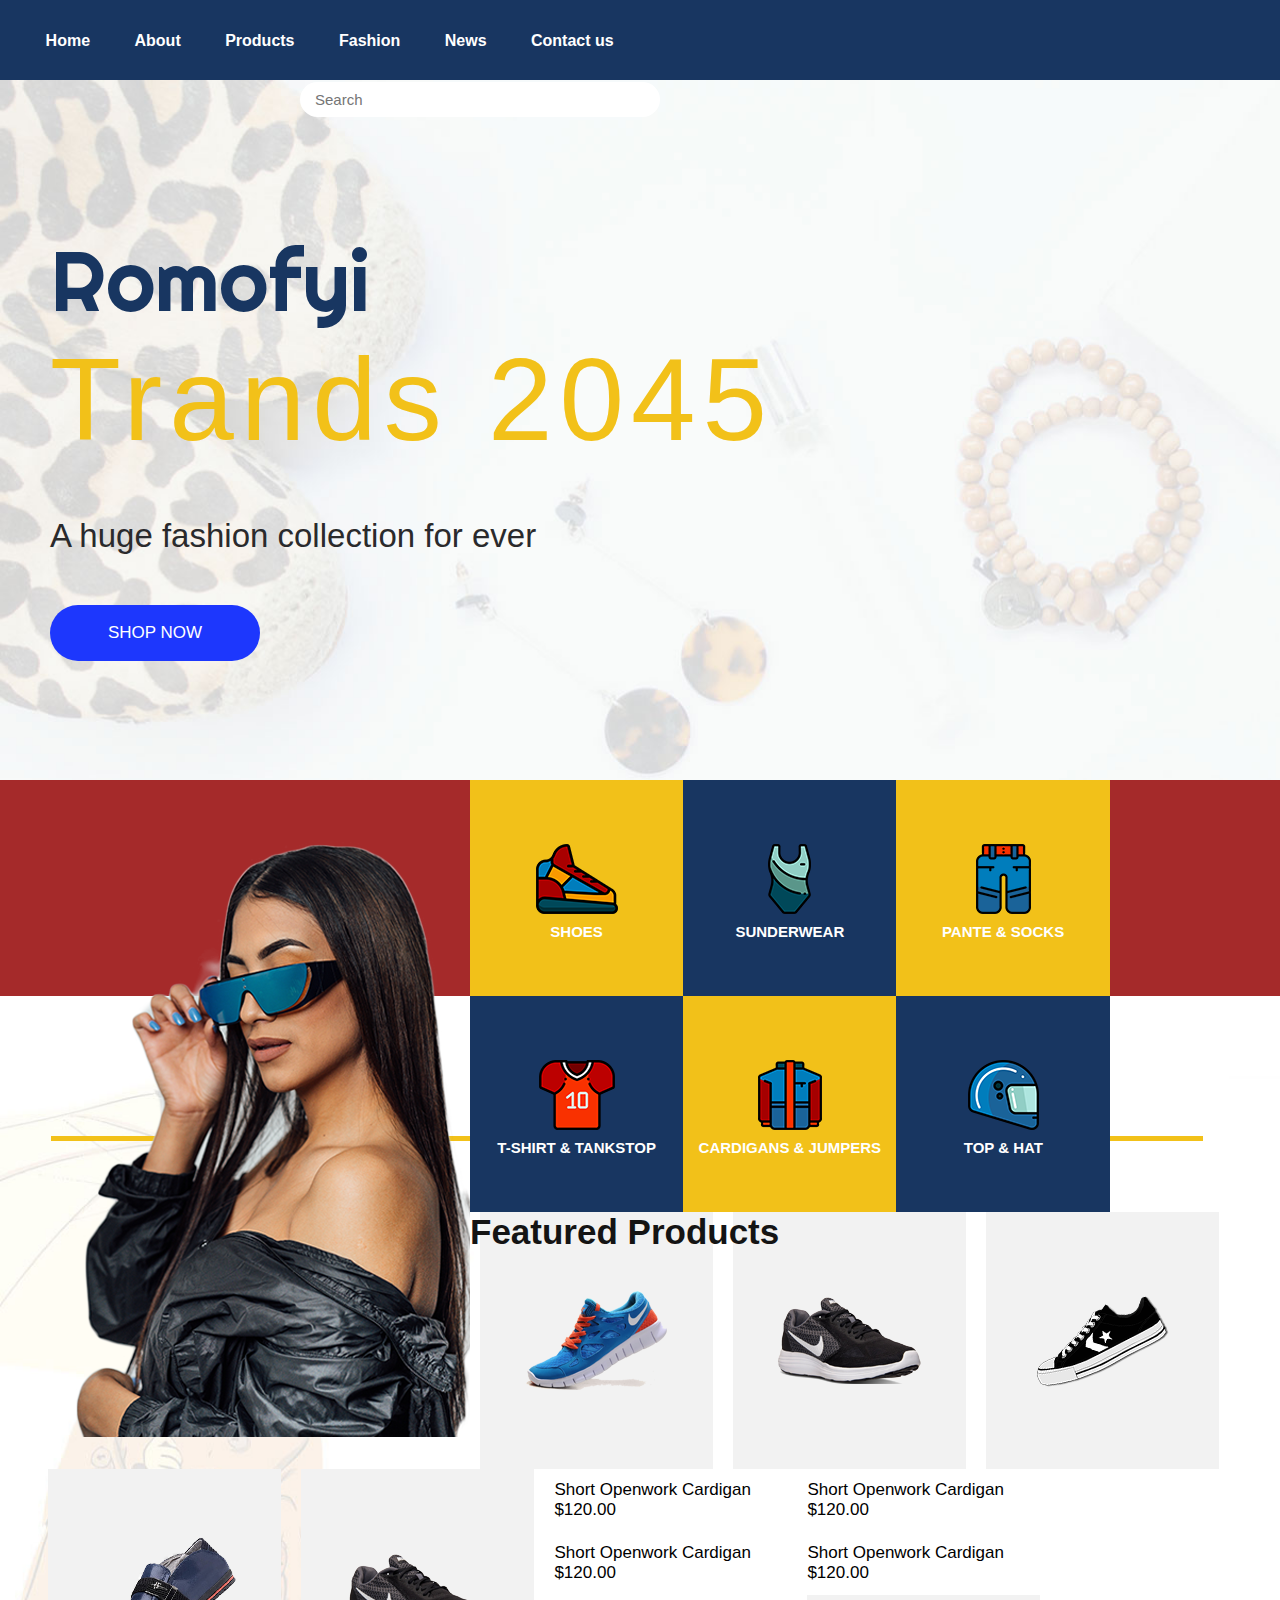
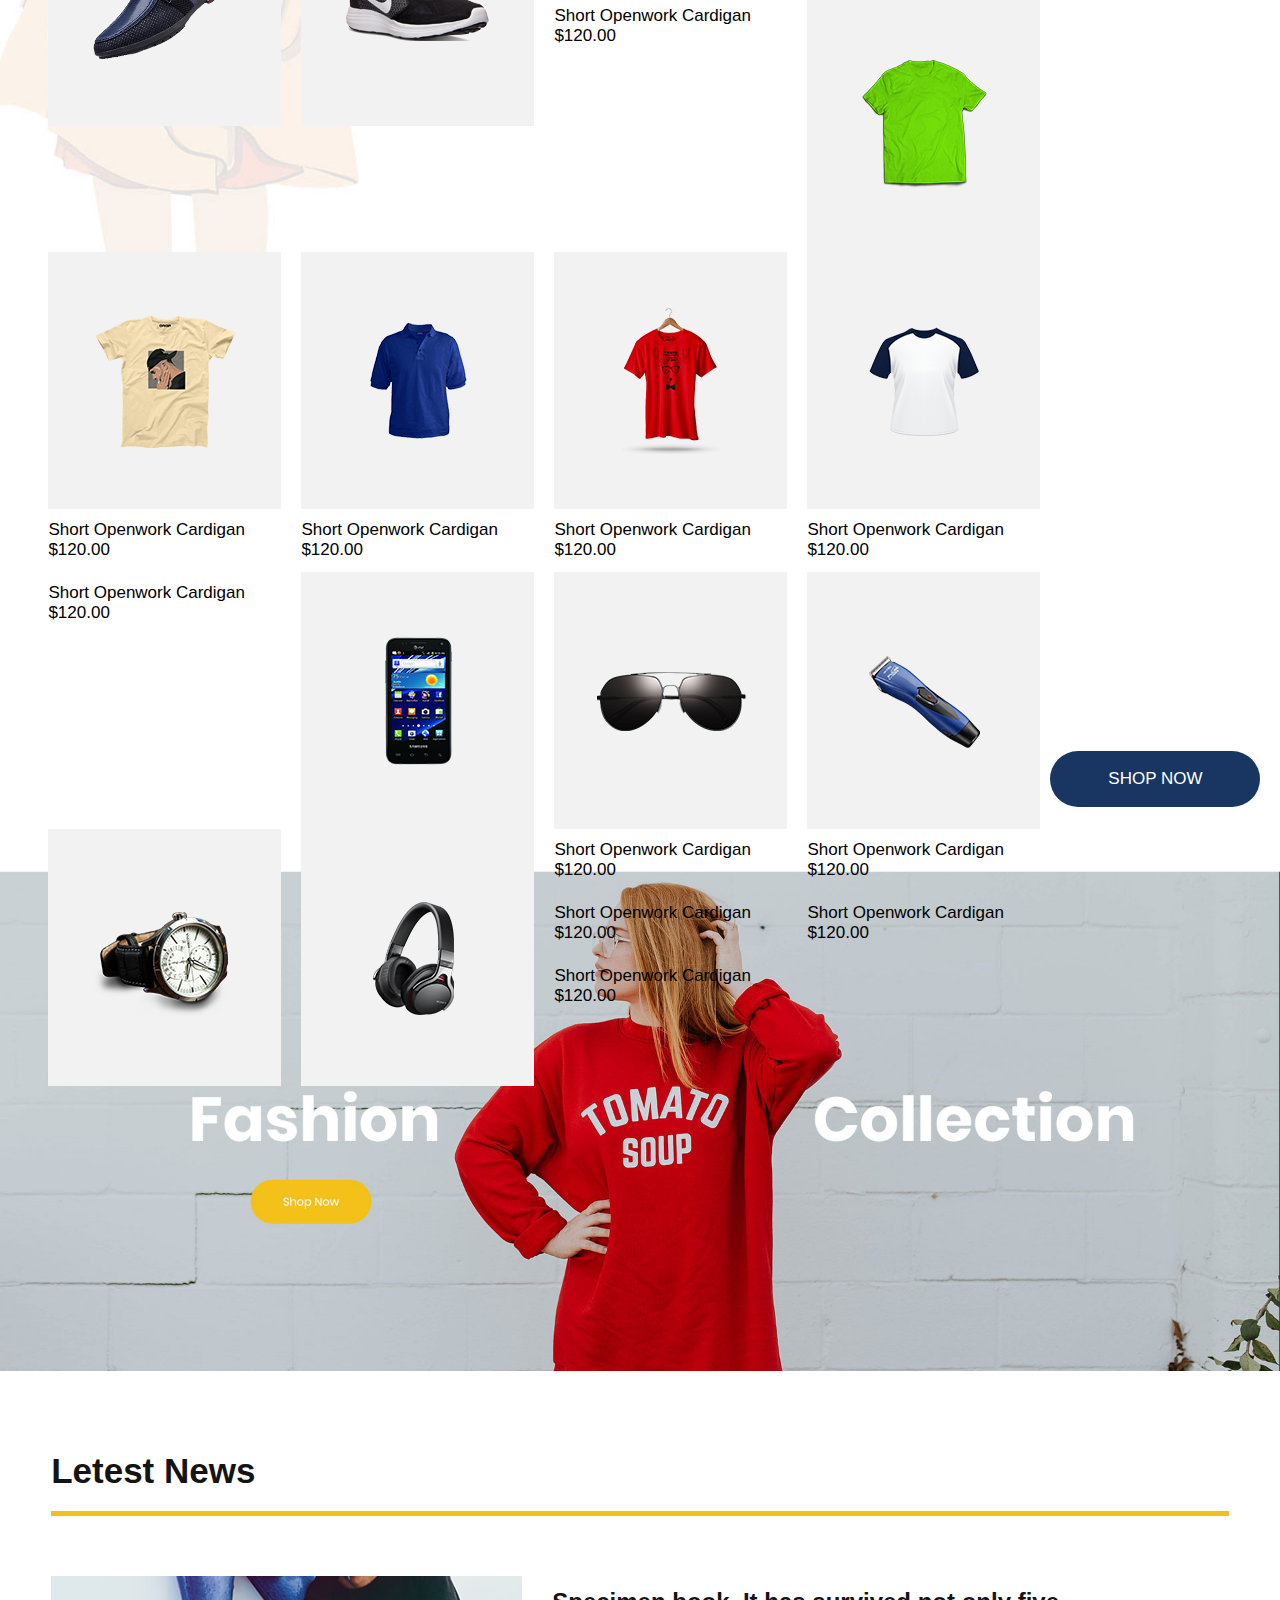
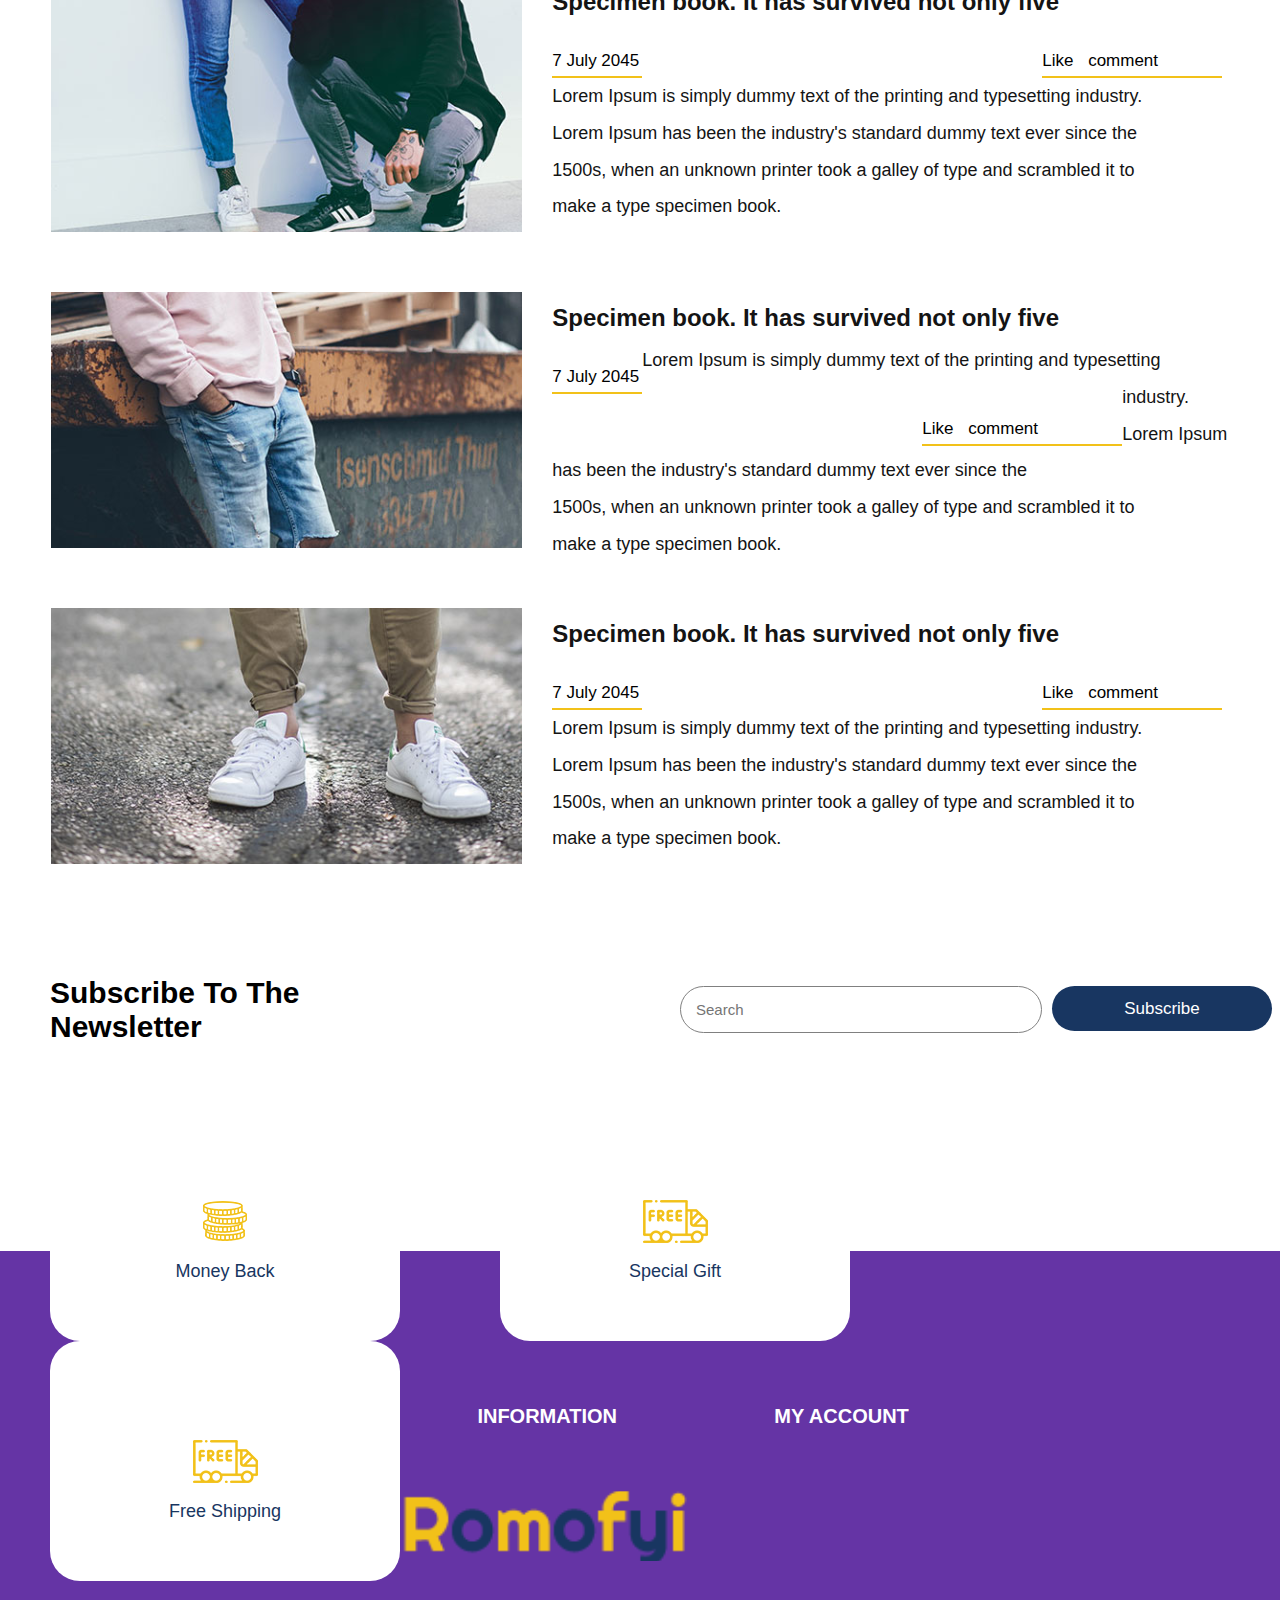
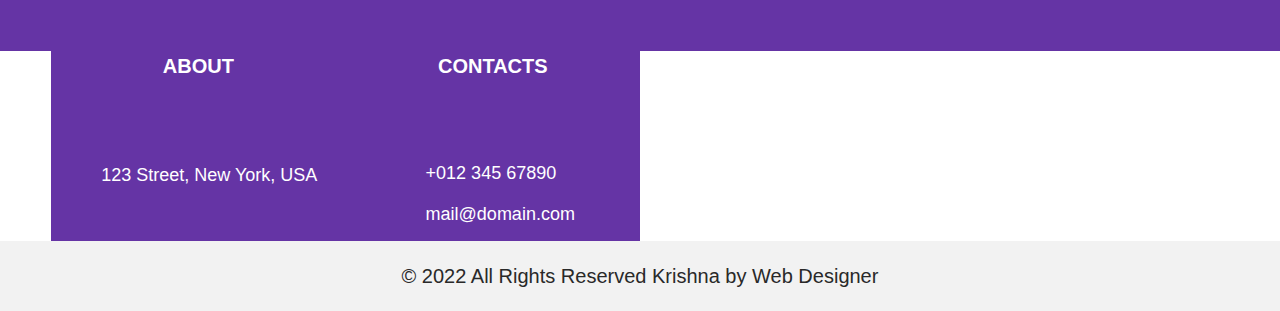
<file: index.html>
<!DOCTYPE html>
<html lang="en">

<head>
    <meta charset="UTF-8">
    <meta http-equiv="X-UA-Compatible" content="IE=edge">
    <meta name="viewport" content="width=device-width, initial-scale=1.0">
    <title>romofyi</title>
    <link rel="stylesheet" href="style.css">
    <link rel="stylesheet" href="https://cdnjs.cloudflare.com/ajax/libs/font-awesome/6.1.2/css/all.min.css"
        integrity="sha512-1sCRPdkRXhBV2PBLUdRb4tMg1w2YPf37qatUFeS7zlBy7jJI8Lf4VHwWfZZfpXtYSLy85pkm9GaYVYMfw5BC1A=="
        crossorigin="anonymous" referrerpolicy="no-referrer" />
    <link href="https://fonts.googleapis.com/css2?family=Aboreto&family=Righteous&family=Roboto:wght@300&display=swap"
        rel="stylesheet">


</head>

<body>

    <div class="header">
        <nav>
            <ul>

                <li> <a href="index.html">Home</a></li>
                <li><a href="about.html">About</a></li>
                <li><a href="products.html">Products</a></li>
                <li><a href="fashion.html">Fashion</a></li>
                <li><a href="news.html">News</a></li>
                <li><a href="contact.html">Contact us</a></li>


            </ul>


        </nav>

        <form class="searchbar">
            <input type="" placeholder="Search" name="">
            <button type="submit"><i class="fa-solid fa-magnifying-glass"></i></button>

        </form>
    </div>

    <div class="banner">
        <div class="content">
            <p class="sent1">Romofyi</p>
            <p class="sent2">Trands 2045</p>
            <p class="sent3">A huge fashion collection for ever</p>
            <div class="button">
                <p>SHOP NOW</p>
            </div>



        </div>

        <div class="content1">

        </div>
    </div>

    <div class="banner2">

        <div class="img1">
            <div class="box1">
                <img src="images/shoes.png">
                <p>SHOES</p>
            </div>
        </div>
        <div class="img2">
            <div class="box2">
                <img src="images/underwear.png">
                <p>SUNDERWEAR</p>
            </div>
        </div>
        <div class="img3">
            <div class="box3">
                <img src="images/pent.png">
                <p>PANTE & SOCKS</p>
            </div>
        </div>
        <div class="img4">
            <div class="box4">
                <img src="images/t_shart.png">
                <p>T-SHIRT & TANKSTOP</p>
            </div>
        </div>
        <div class="img5">
            <div class="box5">
                <img src="images/jakit.png">
                <p>CARDIGANS & JUMPERS</p>
            </div>
        </div>
        <div class="img6">
            <div class="box6">
                <img src="images/helbet.png">
                <p>TOP & HAT</p>
            </div>
        </div>
    </div>


    <div class="banner3">


        <div class="featured">

            <h2>Featured Products</h2>


        </div>

        <!-- line1 -->

        <div class="line1">


            <div class="icon1">
                <img src="images/shoes1.png">
            </div>
            <div class="icon2">

                <img src="images/shoes5.png">
            </div>
            <div class="icon3">
                <img src="images/shoes3.png">

            </div>
            <div class="icon4">
                <img src="images/shoes4.png">

            </div>
            <div class="icon5">

                <img src="images/shoes5.png">
            </div>
            <div class="icon_1">
                <p>Short Openwork Cardigan<br>
                    $120.00</p>
            </div>

            <div class="icon_2">
                <p>Short Openwork Cardigan<br>
                    $120.00</p>
            </div>

            <div class="icon_3">

                <p>Short Openwork Cardigan<br>
                    $120.00</p>

            </div>

            <div class="icon_4">

                <p>Short Openwork Cardigan<br>
                    $120.00</p>

            </div>

            <div class="icon_5">

                <p>Short Openwork Cardigan<br>
                    $120.00</p>

            </div>


        </div>
        <!-- line2 -->

        <div class="line2">


            <div class="icon1">
                <img src="images/tisat1.png">
            </div>
            <div class="icon2">

                <img src="images/tisat2.png">
            </div>
            <div class="icon3">
                <img src="images/tisat3.png">

            </div>
            <div class="icon4">
                <img src="images/tisat4.png">

            </div>
            <div class="icon5">

                <img src="images/tisat5.png">
            </div>
            <div class="icon_1">
                <p>Short Openwork Cardigan<br>
                    $120.00</p>
            </div>

            <div class="icon_2">
                <p>Short Openwork Cardigan<br>
                    $120.00</p>
            </div>

            <div class="icon_3">

                <p>Short Openwork Cardigan<br>
                    $120.00</p>

            </div>

            <div class="icon_4">

                <p>Short Openwork Cardigan<br>
                    $120.00</p>

            </div>

            <div class="icon_5">

                <p>Short Openwork Cardigan<br>
                    $120.00</p>

            </div>


        </div>


        <!-- line3 -->

        <div class="line3">


            <div class="icon1">
                <img src="images/mix1.png">
            </div>
            <div class="icon2">

                <img src="images/mix2.png">
            </div>
            <div class="icon3">
                <img src="images/mix3.png">

            </div>
            <div class="icon4">
                <img src="images/mix4.png">

            </div>
            <div class="icon5">

                <img src="images/mix5.png">
            </div>
            <div class="icon_1">
                <p>Short Openwork Cardigan<br>
                    $120.00</p>
            </div>

            <div class="icon_2">
                <p>Short Openwork Cardigan<br>
                    $120.00</p>
            </div>

            <div class="icon_3">

                <p>Short Openwork Cardigan<br>
                    $120.00</p>

            </div>

            <div class="icon_4">

                <p>Short Openwork Cardigan<br>
                    $120.00</p>

            </div>

            <div class="icon_5">

                <p>Short Openwork Cardigan<br>
                    $120.00</p>

            </div>


        </div>


        <div class="button1">
            <p>SHOP NOW</p>
        </div>


    </div>




    <div class="banner4">

    </div>


    <div class="banner5">

        <div class="latest">

            <h2>Letest News</h2>


        </div>
        <!--  -->
        <div class="cont1">

            <div class="left">

            </div>

            <div class="right">

                <div class="specimen">
                    <p> Specimen book. It has survived not only five</p>
                </div>
                <div class="date">


                    <p>7 July 2045</p>
                </div>
                <div class="comment">
                    <p>Like <span>comment</span></p>
                </div>
                <div class="text">
                    <p>Lorem Ipsum is simply dummy text of the printing and typesetting industry.<br>
                        Lorem Ipsum has been the industry's standard dummy text ever since the<br>
                        1500s, when an unknown printer took a galley of type and scrambled it to<br>
                        make a type specimen book.</p>
                </div>
            </div>

        </div>
        <!--  -->

        <!--  -->

        <div class="cont2">

            <div class="left_">

            </div>

            <div class="right_">

                <div class="specimen_">
                    <p> Specimen book. It has survived not only five</p>
                </div>
                <div class="date_">


                    <p>7 July 2045</p>
                </div>
                <div class="comment_">
                    <p>Like <span>comment</span></p>
                </div>
                <div class="text_">
                    <p>Lorem Ipsum is simply dummy text of the printing and typesetting industry.<br>
                        Lorem Ipsum has been the industry's standard dummy text ever since the<br>
                        1500s, when an unknown printer took a galley of type and scrambled it to<br>
                        make a type specimen book.</p>
                </div>
            </div>

        </div>
        <div class="cont3">

            <div class="left_1">

            </div>

            <div class="right_1">

                <div class="specimen_1">
                    <p> Specimen book. It has survived not only five</p>
                </div>
                <div class="date_1">


                    <p>7 July 2045</p>
                </div>
                <div class="comment">
                    <p>Like <span>comment</span></p>
                </div>
                <div class="text_1">
                    <p>Lorem Ipsum is simply dummy text of the printing and typesetting industry.<br>
                        Lorem Ipsum has been the industry's standard dummy text ever since the<br>
                        1500s, when an unknown printer took a galley of type and scrambled it to<br>
                        make a type specimen book.</p>
                </div>
            </div>

        </div>

    </div>

    </div>

    </div>

    </div>
    </div>
<div class="subscribe">
<div class="value"> 
    <h3>Subscribe To The</h3>
    <h2>Newsletter</h2>

</div>


    <form class="subs">
        <input type="" placeholder="Search" name="">
    </form>

    <div class="subs1">
<p> Subscribe</p>
    </div>
</div>

</div>

<div class="money">

    <div class="money1">
<img src="images/icon_mony.png">
    </div>

    <div class="money2">
<p>Money Back</p>
</div>
</div>

<div class="gift">

    <div class="gift1">
<img src="images/icon_car.png">
    </div>

    <div class="gift2">
        <p>Special Gift</p>
    </div>
</div>

<div class="shipping">

    <div class="shipping1">
        <img src="images/icon_car.png">
    </div>

    <div class="shipping2">
        <p>Free Shipping</p>
    </div>
    
</div>


<div class="footer">

    <div class="subfooter">

        <div class="info">
<div class="info1">
    <h3>INFORMATION</h3>
</div>


<div class="info2"> 

   
    
</div>
        </div>



        <div class="account">

            <div class="account1">
                <h3>MY ACCOUNT</h3>
            </div>
<ul class="account2">


    <li><i class="fa-brands fa-facebook"></i></li>
    <li><i class="fa-brands fa-square-instagram"></i></li>
    <li><i class="fa-brands fa-square-twitter"></i></li>
    <li><i class="fa-brands fa-linkedin"></i></li>


</ul>
        </div>
        <div class="about">

            <div class="about1">
                <h3>ABOUT</h3>
            </div>

            <div class="about2">
                 <p> <i class="fa-solid fa-location-dot"></i> 123 Street, New York, USA</p>
            </div>

        </div>
        <div class="contact">

            <div class="contact1">
                <h3>CONTACTS</h3>
            </div>

            <div class="contact2">
                <p> <i class="fa-solid fa-phone"></i> +012 345 67890</p>
           </div>

           <div class="contact3">
            <p> <i class="fa-solid fa-square-envelope"></i> mail@domain.com</p>
       </div>

        </div>
    </div>

   

</div>

<div class="subfooter1">
    <p>&copy 2022 All Rights Reserved Krishna by Web Designer</p>
</div>
</body>

</html>
</file>
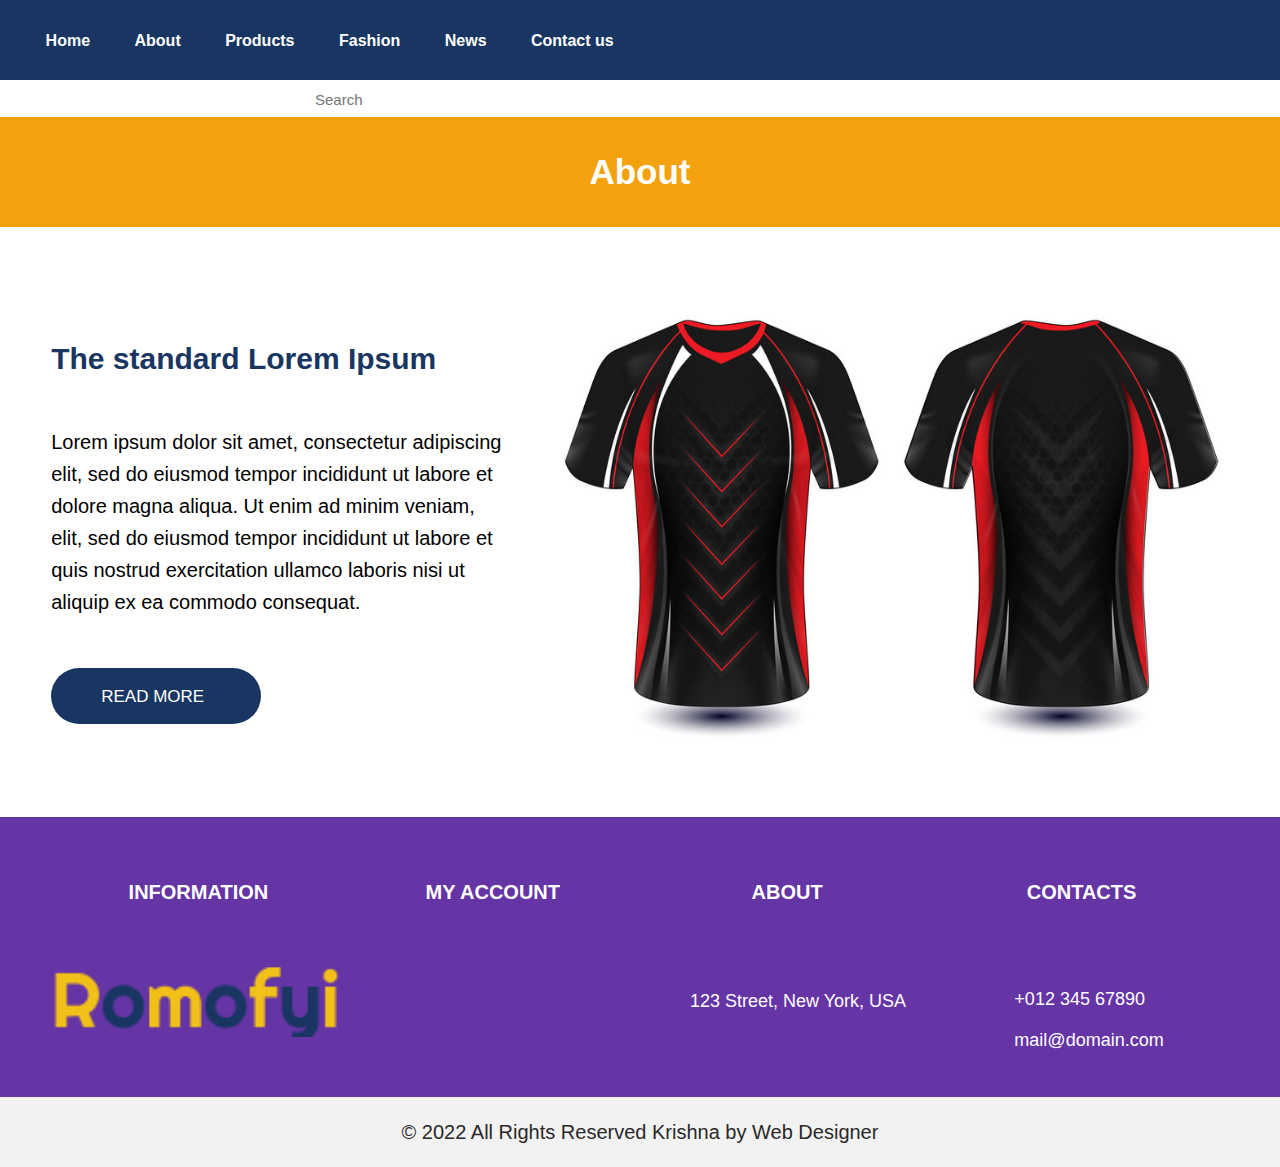
<file: about.html>
<!DOCTYPE html>
<html lang="en">

<head>
    <meta charset="UTF-8">
    <meta http-equiv="X-UA-Compatible" content="IE=edge">
    <meta name="viewport" content="width=device-width, initial-scale=1.0">
    <title>romofyi</title>
    <link rel="stylesheet" href="style.css">
    <link rel="stylesheet" href="https://cdnjs.cloudflare.com/ajax/libs/font-awesome/6.1.2/css/all.min.css"
        integrity="sha512-1sCRPdkRXhBV2PBLUdRb4tMg1w2YPf37qatUFeS7zlBy7jJI8Lf4VHwWfZZfpXtYSLy85pkm9GaYVYMfw5BC1A=="
        crossorigin="anonymous" referrerpolicy="no-referrer" />
    <link href="https://fonts.googleapis.com/css2?family=Aboreto&family=Righteous&family=Roboto:wght@300&display=swap"
        rel="stylesheet">


</head>

<body>

    <div class="header">
        <nav>
            <ul>

                <li> <a href="index.html">Home</a></li>
                <li><a href="about.html">About</a></li>
                <li><a href="products.html">Products</a></li>
                <li><a href="fashion.html">Fashion</a></li>
                <li><a href="news.html">News</a></li>
                <li><a href="contact.html">Contact us</a></li>


            </ul>


        </nav>

        <form class="searchbar">
            <input type="" placeholder="Search" name="">
            <button type="submit"><i class="fa-solid fa-magnifying-glass"></i></button>

        </form>
    </div>

    <div class="aboutbox">

        <h2>About</h2>

    </div>

    <div class="aboutcontent">

        <div class="aboutcontent1">
<div class="aboutleft">
<h3>The standard Lorem Ipsum</h3>
<p>Lorem ipsum dolor sit amet, consectetur adipiscing<br>
   elit, sed do eiusmod tempor incididunt ut labore et<br>
   dolore magna aliqua. Ut enim ad minim veniam,<br>
   elit, sed do eiusmod tempor incididunt ut labore et<br>
   quis nostrud exercitation ullamco laboris nisi ut<br>
   aliquip ex ea commodo consequat.
</p>

<div class="aboutbutton">
    <p>READ MORE</p>
</div>
</div>
<div class="aboutright">
    <img src="images/black-red.png" width="100%" height="450px">
</div>

        </div>

    </div>

    <div class="footer1">

        <div class="subfooter">
    
            <div class="info">
    <div class="info1">
        <h3>INFORMATION</h3>
    </div>
    
    
    <div class="info2"> 
    
       
        
    </div>
            </div>
    
    
    
            <div class="account">
    
                <div class="account1">
                    <h3>MY ACCOUNT</h3>
                </div>
    <ul class="account2">
    
    
        <li><i class="fa-brands fa-facebook"></i></li>
        <li><i class="fa-brands fa-square-instagram"></i></li>
        <li><i class="fa-brands fa-square-twitter"></i></li>
        <li><i class="fa-brands fa-linkedin"></i></li>
    
    
    </ul>
            </div>
            <div class="about">
    
                <div class="about1">
                    <h3>ABOUT</h3>
                </div>
    
                <div class="about2">
                     <p> <i class="fa-solid fa-location-dot"></i> 123 Street, New York, USA</p>
                </div>
    
            </div>
            <div class="contact">
    
                <div class="contact1">
                    <h3>CONTACTS</h3>
                </div>
    
                <div class="contact2">
                    <p> <i class="fa-solid fa-phone"></i> +012 345 67890</p>
               </div>
    
               <div class="contact3">
                <p> <i class="fa-solid fa-square-envelope"></i> mail@domain.com</p>
           </div>
    
            </div>
        </div>
    
       
    
    </div>
    
    <div class="subfooter1">
        <p>&copy 2022 All Rights Reserved Krishna by Web Designer</p>
    </div>
   

</body>
</html>
</file>
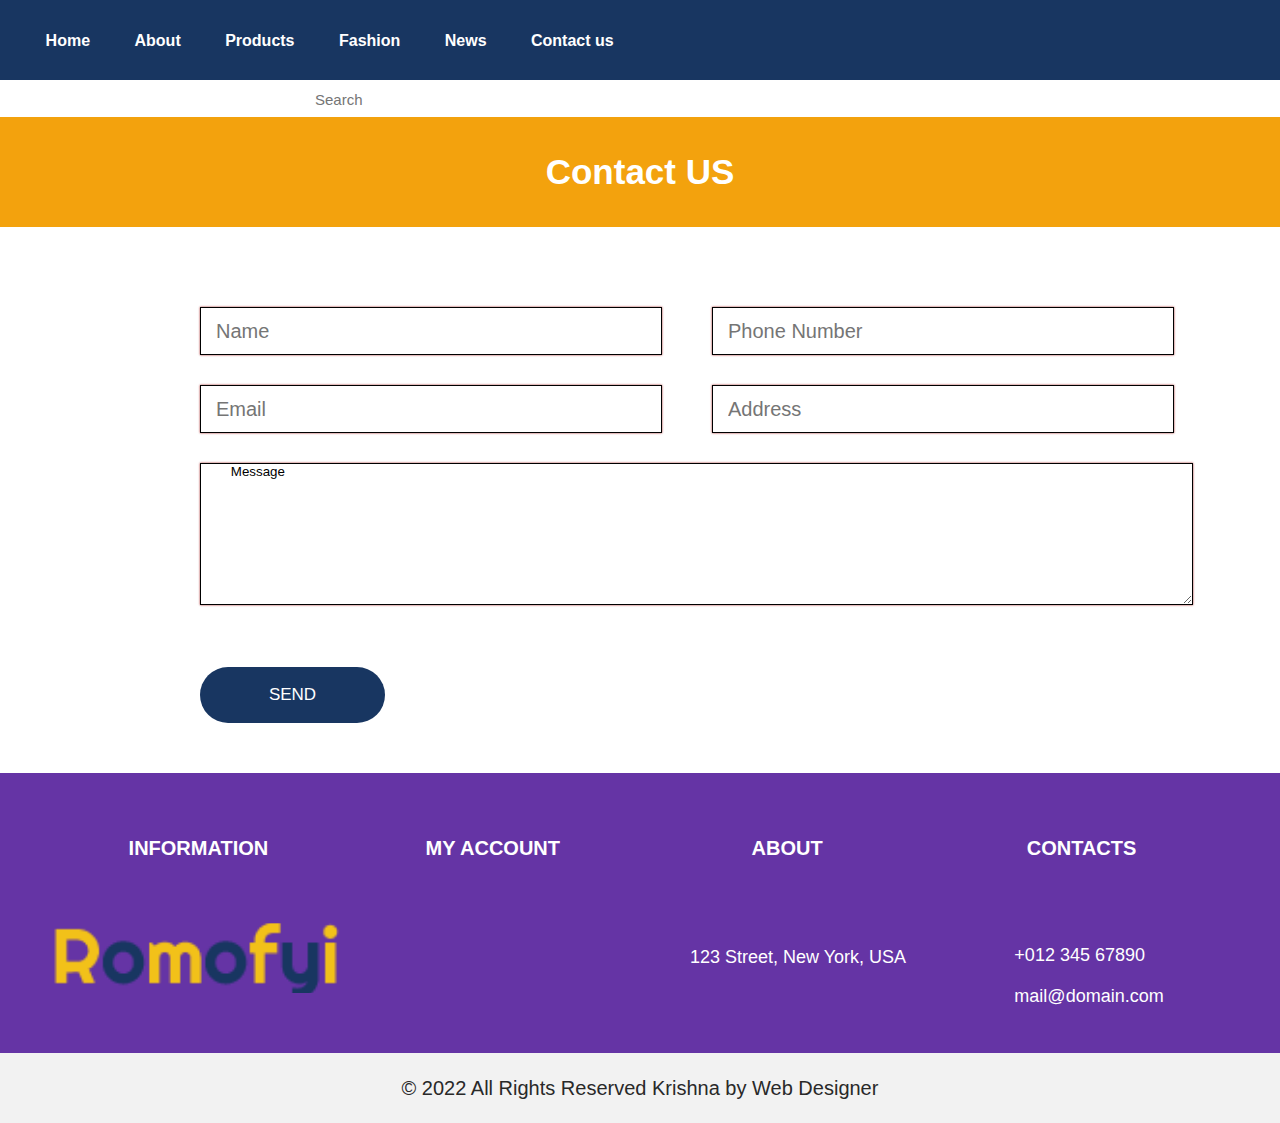
<file: contact.html>
<!DOCTYPE html>
<html lang="en">

<head>
    <meta charset="UTF-8">
    <meta http-equiv="X-UA-Compatible" content="IE=edge">
    <meta name="viewport" content="width=device-width, initial-scale=1.0">
    <title>Romofyi</title>
    <link rel="stylesheet" href="style.css">
    <link rel="stylesheet" href="https://cdnjs.cloudflare.com/ajax/libs/font-awesome/6.1.2/css/all.min.css"
        integrity="sha512-1sCRPdkRXhBV2PBLUdRb4tMg1w2YPf37qatUFeS7zlBy7jJI8Lf4VHwWfZZfpXtYSLy85pkm9GaYVYMfw5BC1A=="
        crossorigin="anonymous" referrerpolicy="no-referrer" />
    <link href="https://fonts.googleapis.com/css2?family=Aboreto&family=Righteous&family=Roboto:wght@300&display=swap"
        rel="stylesheet">

        <style>

.footer1- {

width: 100%;
height: 280px;
background-color: #6534a5;
margin-top: 50px;
/* margin-top: 10px; */
}


.name-contactus{

    width: 445px;
    height: 46px;
    margin-left: 200px;
    margin-top: 80px;
    float: left;
    font-size: 20px;
    font-family: sans-serif;
    border: 1px;
    border-color: black;
    border-style: solid;
    box-shadow: 0 0 2px brown;
    padding-left: 15px;

}

::placeholder{

   
}

.phone-contactus{
    
    width: 445px;
    height: 46px;
    margin-left: 50px;
    float: left;  
    margin-top: 80px;
    font-size: 20px;
    font-family: sans-serif;
    padding-left: 15px;
    border: 1px;
    border-color: black;
    border-style: solid;
    box-shadow: 0 0 2px brown;
    padding-left: 15px;

}

.email-contactus{
    
    width: 445px;
    height: 46px;
    margin-left: 200px; 
    float: left;
    margin-top: 30px;
    font-size: 20px;
    font-family: sans-serif;
    padding-left: 15px;
    border: 1px;
    border-color: black;
    border-style: solid;
    box-shadow: 0 0 2px brown;
    padding-left: 15px;

    
}

.address-contactus{
    
    width: 445px;
    height: 46px;
    margin-left: 50px; 
    float: left;
    margin-top: 30px;
    font-size: 20px;
    font-family: sans-serif;    
    padding-left: 15px;
    border: 1px;
    border-color: black;
    border-style: solid;
    box-shadow: 0 0 2px brown;
    padding-left: 15px;

}

.textarea{

    width: 976px;
    height: 140px;
    margin-left: 200px; 
    margin-top: 30px;
    border: 1px;
    border-color: black;
    border-style: solid;
    box-shadow: 0 0 2px brown;
    padding-left: 15px;

   
    
}



.contactus-{

width: 100%;
height: 500px;
/* background-color: aquamarine; */


}

.button-send {


width: 185px;
height: 56px;
background-color: #183661;
/* margin-top: 100px; */
display: grid;
place-items: center;
border-radius: 50px;
cursor: pointer;
margin-left: 200px;
margin-top: -60px;

}

.button-send p {

font-size: 17px;
font-family: poppins, sans-serif;
color: #ffffff;

}

        </style>


</head>

<body>

    <div class="header">
        <nav>
            <ul>

                <li> <a href="index.html">Home</a></li>
                <li><a href="about.html">About</a></li>
                <li><a href="products.html">Products</a></li>
                <li><a href="fashion.html">Fashion</a></li>
                <li><a href="news.html">News</a></li>
                <li><a href="contact.html">Contact us</a></li>


            </ul>


        </nav>

        <form class="searchbar">
            <input type="" placeholder="Search" name="">
            <button type="submit"><i class="fa-solid fa-magnifying-glass"></i></button>

        </form>
    </div>

    <div class="aboutbox">

        <h2>Contact US</h2>

    </div>

<div class="contactus-">


<input class="name-contactus" type="text" name="" placeholder="Name">

<input class="phone-contactus" type="text" name="" placeholder="Phone Number">

<input class="email-contactus" type="email" name="" placeholder="Email">

<input class="address-contactus" type="text" name="" placeholder="Address">

<textarea class="textarea"rows="4" cols="50" name="">
    Message</textarea>

</div>

<div class="button-send">
    <p>SEND</p>
</div>
    



    <div class="footer1-">  

        <div class="subfooter">
    
            <div class="info">
    <div class="info1">
        <h3>INFORMATION</h3>
    </div>
    
    
    <div class="info2"> 
    
       
        
    </div>
            </div>
    
    
    
            <div class="account">
    
                <div class="account1">
                    <h3>MY ACCOUNT</h3>
                </div>
    <ul class="account2">
    
    
        <li><i class="fa-brands fa-facebook"></i></li>
        <li><i class="fa-brands fa-square-instagram"></i></li>
        <li><i class="fa-brands fa-square-twitter"></i></li>
        <li><i class="fa-brands fa-linkedin"></i></li>
    
    
    </ul>
            </div>
            <div class="about">
    
                <div class="about1">
                    <h3>ABOUT</h3>
                </div>
    
                <div class="about2">
                     <p> <i class="fa-solid fa-location-dot"></i> 123 Street, New York, USA</p>
                </div>
    
            </div>
            <div class="contact">
    
                <div class="contact1">
                    <h3>CONTACTS</h3>
                </div>
    
                <div class="contact2">
                    <p> <i class="fa-solid fa-phone"></i> +012 345 67890</p>
               </div>
    
               <div class="contact3">
                <p> <i class="fa-solid fa-square-envelope"></i> mail@domain.com</p>
           </div>
    
            </div>
        </div>
    
       
    
    </div>

    
    
    <div class="subfooter1">
        <p>&copy 2022 All Rights Reserved Krishna by Web Designer</p>
    </div>
   

</body>
</html>
</file>
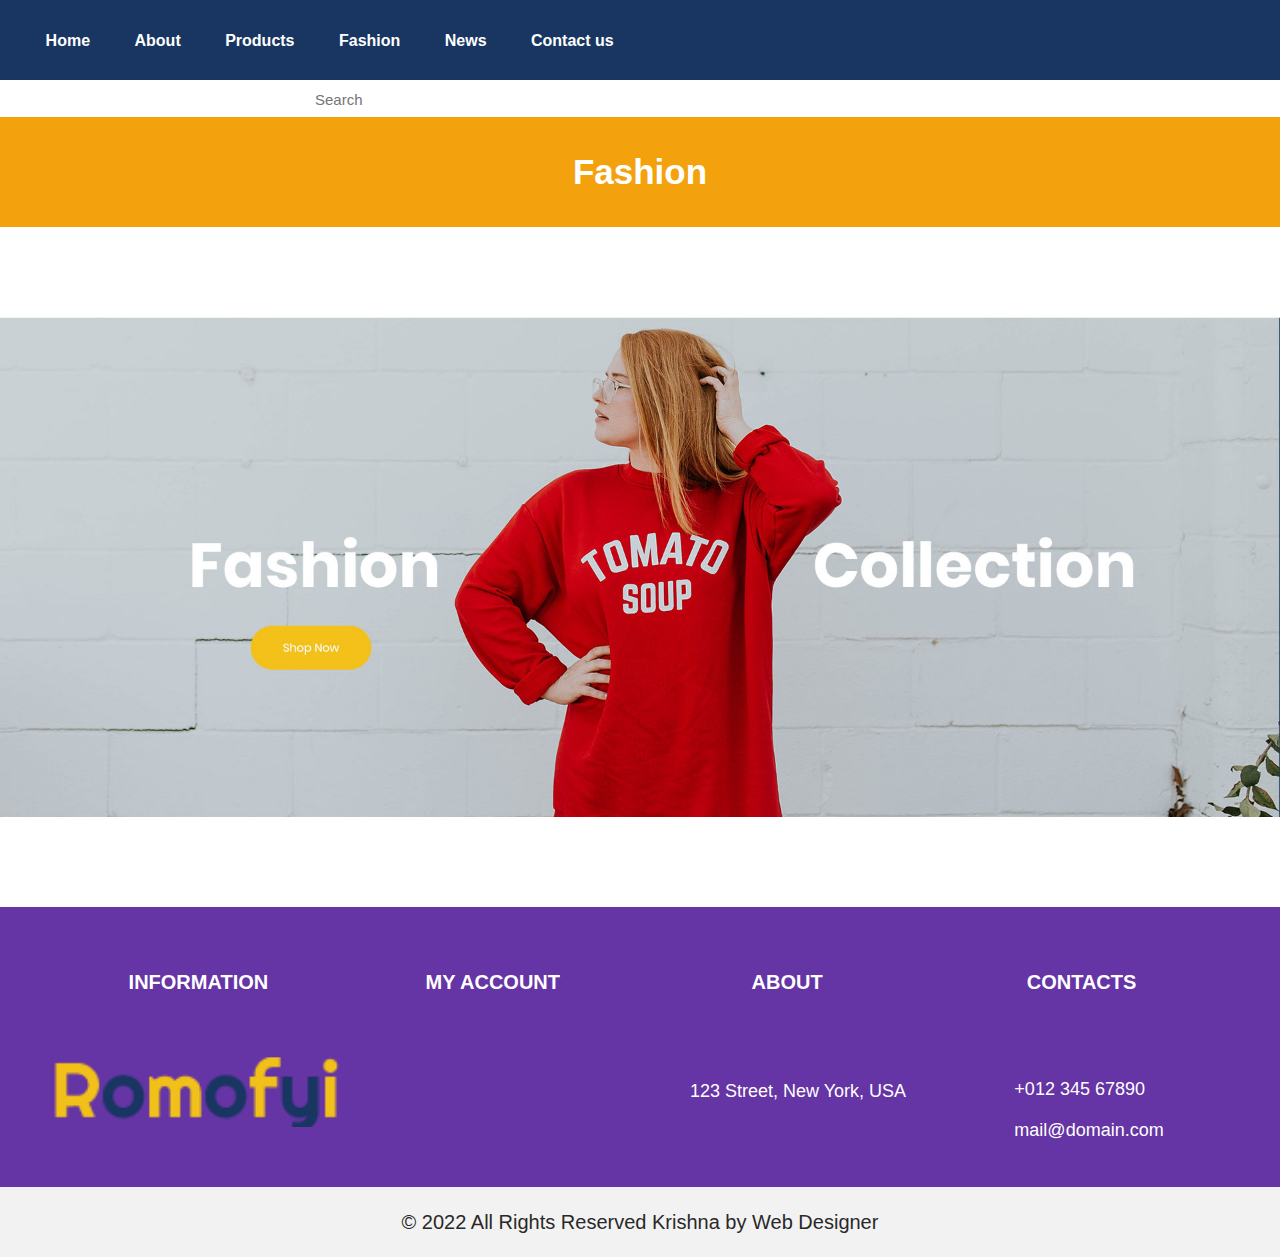
<file: fashion.html>
<!DOCTYPE html>
<html lang="en">

<head>
    <meta charset="UTF-8">
    <meta http-equiv="X-UA-Compatible" content="IE=edge">
    <meta name="viewport" content="width=device-width, initial-scale=1.0">
    <title>romofyi</title>
    <link rel="stylesheet" href="style.css">
    <link rel="stylesheet" href="https://cdnjs.cloudflare.com/ajax/libs/font-awesome/6.1.2/css/all.min.css"
        integrity="sha512-1sCRPdkRXhBV2PBLUdRb4tMg1w2YPf37qatUFeS7zlBy7jJI8Lf4VHwWfZZfpXtYSLy85pkm9GaYVYMfw5BC1A=="
        crossorigin="anonymous" referrerpolicy="no-referrer" />
    <link href="https://fonts.googleapis.com/css2?family=Aboreto&family=Righteous&family=Roboto:wght@300&display=swap"
        rel="stylesheet">
<style>

.banner4_ {

width: 100%;
height: 500px;
background-image: url(images/fashion.jpg);
background-size: cover;
margin-top: 90px;
margin-bottom: 90px;
}

</style>

</head>

<body>

    <div class="header">
        <nav>
            <ul>

                <li> <a href="index.html">Home</a></li>
                <li><a href="about.html">About</a></li>
                <li><a href="products.html">Products</a></li>
                <li><a href="fashion.html">Fashion</a></li>
                <li><a href="news.html">News</a></li>
                <li><a href="contact.html">Contact us</a></li>


            </ul>


        </nav>

        <form class="searchbar">
            <input type="" placeholder="Search" name="">
            <button type="submit"><i class="fa-solid fa-magnifying-glass"></i></button>

        </form>
    </div>

    <div class="aboutbox">

        <h2>Fashion</h2>

    </div>



    <div class="banner4_">

    </div>


    
    <div class="footer1">

        <div class="subfooter">
    
            <div class="info">
    <div class="info1">
        <h3>INFORMATION</h3>
    </div>
    
    
    <div class="info2"> 
    
       
        
    </div>
            </div>
    
    
    
            <div class="account">
    
                <div class="account1">
                    <h3>MY ACCOUNT</h3>
                </div>
    <ul class="account2">
    
    
        <li><i class="fa-brands fa-facebook"></i></li>
        <li><i class="fa-brands fa-square-instagram"></i></li>
        <li><i class="fa-brands fa-square-twitter"></i></li>
        <li><i class="fa-brands fa-linkedin"></i></li>
    
    
    </ul>
            </div>
            <div class="about">
    
                <div class="about1">
                    <h3>ABOUT</h3>
                </div>
    
                <div class="about2">
                     <p> <i class="fa-solid fa-location-dot"></i> 123 Street, New York, USA</p>
                </div>
    
            </div>
            <div class="contact">
    
                <div class="contact1">
                    <h3>CONTACTS</h3>
                </div>
    
                <div class="contact2">
                    <p> <i class="fa-solid fa-phone"></i> +012 345 67890</p>
               </div>
    
               <div class="contact3">
                <p> <i class="fa-solid fa-square-envelope"></i> mail@domain.com</p>
           </div>
    
            </div>
        </div>
    
       
    
    </div>
    
    <div class="subfooter1">
        <p>&copy 2022 All Rights Reserved Krishna by Web Designer</p>
    </div>
   

</body>
</html>
</file>
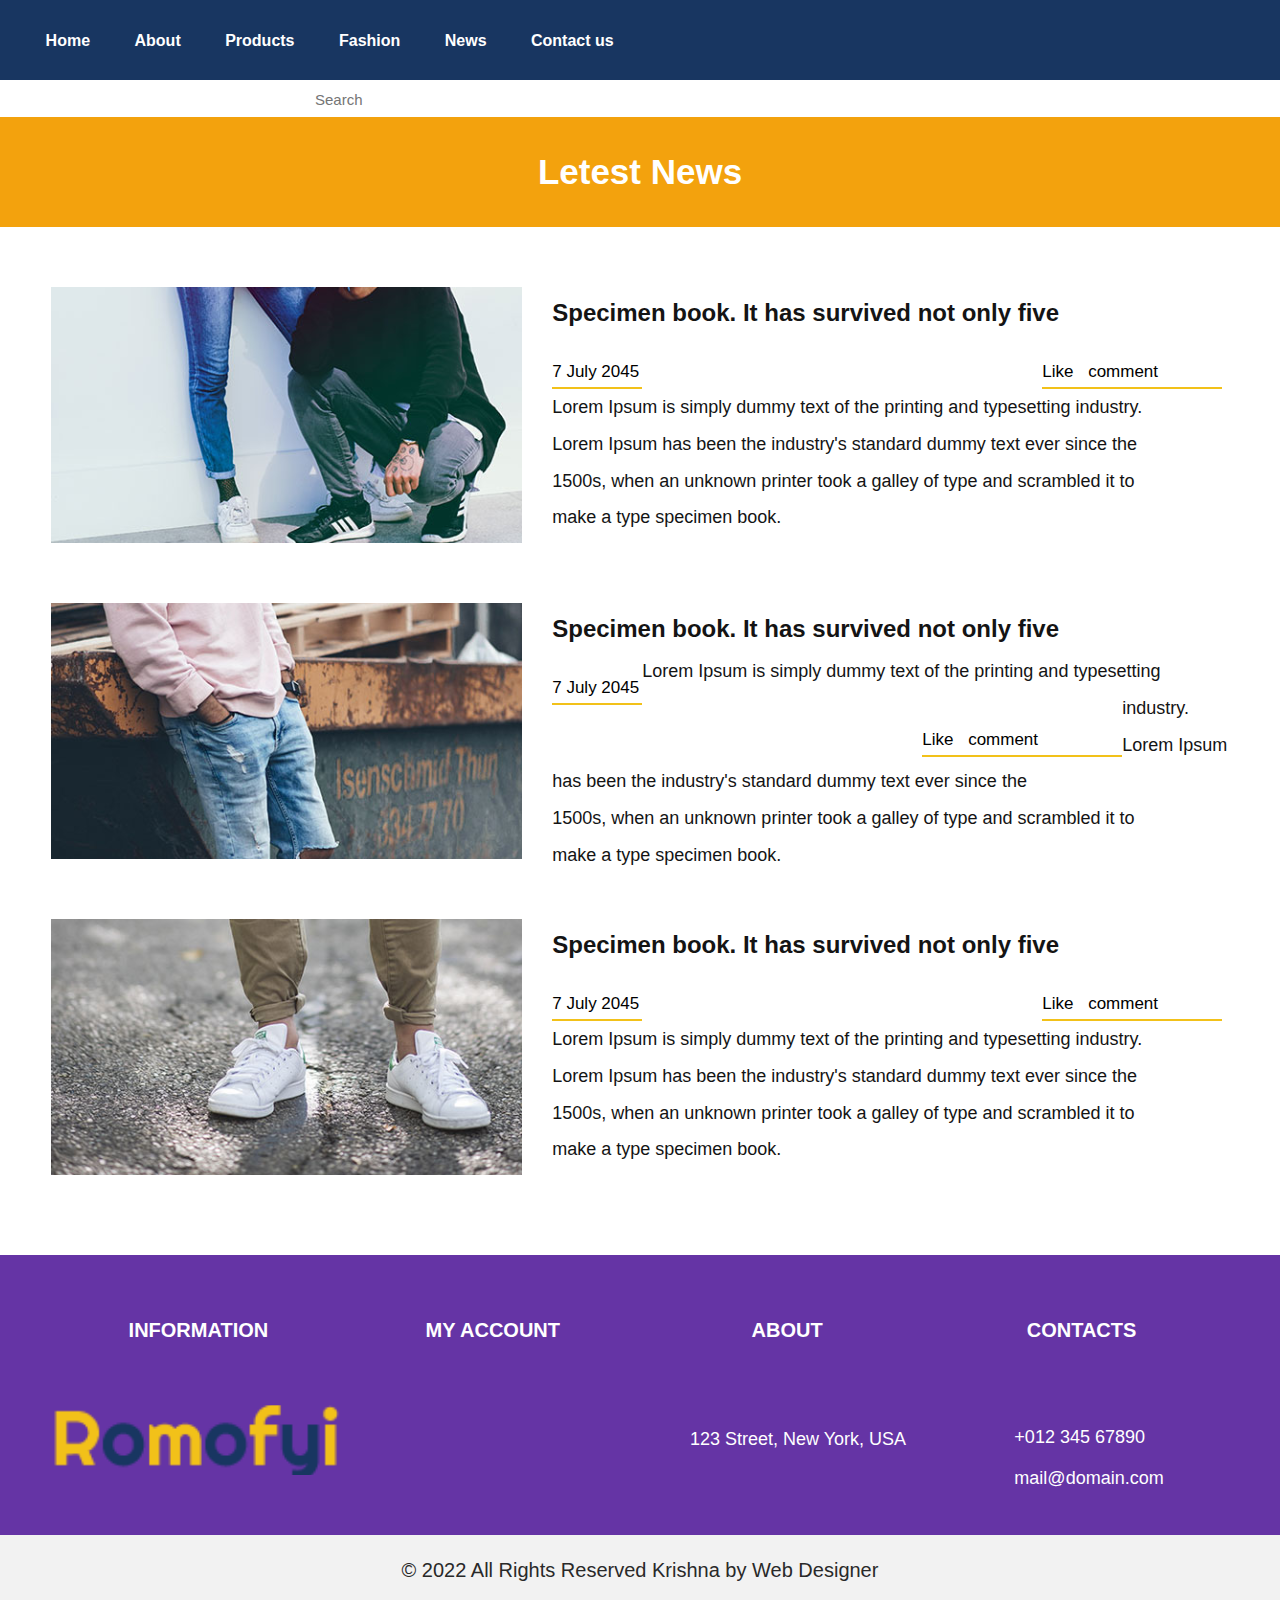
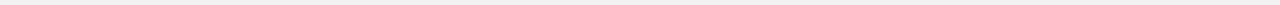
<file: news.html>
<!DOCTYPE html>
<html lang="en">

<head>
    <meta charset="UTF-8">
    <meta http-equiv="X-UA-Compatible" content="IE=edge">
    <meta name="viewport" content="width=device-width, initial-scale=1.0">
    <title>romofyi</title>
    <link rel="stylesheet" href="style.css">
    <link rel="stylesheet" href="https://cdnjs.cloudflare.com/ajax/libs/font-awesome/6.1.2/css/all.min.css"
        integrity="sha512-1sCRPdkRXhBV2PBLUdRb4tMg1w2YPf37qatUFeS7zlBy7jJI8Lf4VHwWfZZfpXtYSLy85pkm9GaYVYMfw5BC1A=="
        crossorigin="anonymous" referrerpolicy="no-referrer" />
    <link href="https://fonts.googleapis.com/css2?family=Aboreto&family=Righteous&family=Roboto:wght@300&display=swap"
        rel="stylesheet">

<style>

    .footer1_ {

        width: 100%;
        height: 280px;
        background-color: #6534a5;
        margin-top: 80px;
        }

        
</style>

</head>

<body>

    <div class="header">
        <nav>
            <ul>

                <li> <a href="index.html">Home</a></li>
                <li><a href="about.html">About</a></li>
                <li><a href="products.html">Products</a></li>
                <li><a href="fashion.html">Fashion</a></li>
                <li><a href="news.html">News</a></li>
                <li><a href="contact.html">Contact us</a></li>


            </ul>


        </nav>

        <form class="searchbar">
            <input type="" placeholder="Search" name="">
            <button type="submit"><i class="fa-solid fa-magnifying-glass"></i></button>

        </form>
    </div>

    <div class="aboutbox">

        <h2>Letest News</h2>

    </div>

    <!--  -->

    <div class="cont1">

        <div class="left">

        </div>

        <div class="right">

            <div class="specimen">
                <p> Specimen book. It has survived not only five</p>
            </div>
            <div class="date">


                <p>7 July 2045</p>
            </div>
            <div class="comment">
                <p>Like <span>comment</span></p>
            </div>
            <div class="text">
                <p>Lorem Ipsum is simply dummy text of the printing and typesetting industry.<br>
                    Lorem Ipsum has been the industry's standard dummy text ever since the<br>
                    1500s, when an unknown printer took a galley of type and scrambled it to<br>
                    make a type specimen book.</p>
            </div>
        </div>

    </div>
    <!--  -->

    <!--  -->

    <div class="cont2">

        <div class="left_">

        </div>

        <div class="right_">

            <div class="specimen_">
                <p> Specimen book. It has survived not only five</p>
            </div>
            <div class="date_">


                <p>7 July 2045</p>
            </div>
            <div class="comment_">
                <p>Like <span>comment</span></p>
            </div>
            <div class="text_">
                <p>Lorem Ipsum is simply dummy text of the printing and typesetting industry.<br>
                    Lorem Ipsum has been the industry's standard dummy text ever since the<br>
                    1500s, when an unknown printer took a galley of type and scrambled it to<br>
                    make a type specimen book.</p>
            </div>
        </div>

    </div>
    <div class="cont3">

        <div class="left_1">

        </div>

        <div class="right_1">

            <div class="specimen_1">
                <p> Specimen book. It has survived not only five</p>
            </div>
            <div class="date_1">


                <p>7 July 2045</p>
            </div>
            <div class="comment">
                <p>Like <span>comment</span></p>
            </div>
            <div class="text_1">
                <p>Lorem Ipsum is simply dummy text of the printing and typesetting industry.<br>
                    Lorem Ipsum has been the industry's standard dummy text ever since the<br>
                    1500s, when an unknown printer took a galley of type and scrambled it to<br>
                    make a type specimen book.</p>
            </div>
        </div>

    </div>

</div>

</div>

</div>

</div>
</div>

    <!--  -->
    <div class="footer1_">

        <div class="subfooter">
    
            <div class="info">
    <div class="info1">
        <h3>INFORMATION</h3>
    </div>
    
    
    <div class="info2"> 
    
       
        
    </div>
            </div>
    
    
    
            <div class="account">
    
                <div class="account1">
                    <h3>MY ACCOUNT</h3>
                </div>
    <ul class="account2">
    
    
        <li><i class="fa-brands fa-facebook"></i></li>
        <li><i class="fa-brands fa-square-instagram"></i></li>
        <li><i class="fa-brands fa-square-twitter"></i></li>
        <li><i class="fa-brands fa-linkedin"></i></li>
    
    
    </ul>
            </div>
            <div class="about">
    
                <div class="about1">
                    <h3>ABOUT</h3>
                </div>
    
                <div class="about2">
                     <p> <i class="fa-solid fa-location-dot"></i> 123 Street, New York, USA</p>
                </div>
    
            </div>
            <div class="contact">
    
                <div class="contact1">
                    <h3>CONTACTS</h3>
                </div>
    
                <div class="contact2">
                    <p> <i class="fa-solid fa-phone"></i> +012 345 67890</p>
               </div>
    
               <div class="contact3">
                <p> <i class="fa-solid fa-square-envelope"></i> mail@domain.com</p>
           </div>
    
            </div>
        </div>
    
       
    
    </div>
    
    <div class="subfooter1">
        <p>&copy 2022 All Rights Reserved Krishna by Web Designer</p>
    </div>
   

</body>
</html>
</file>
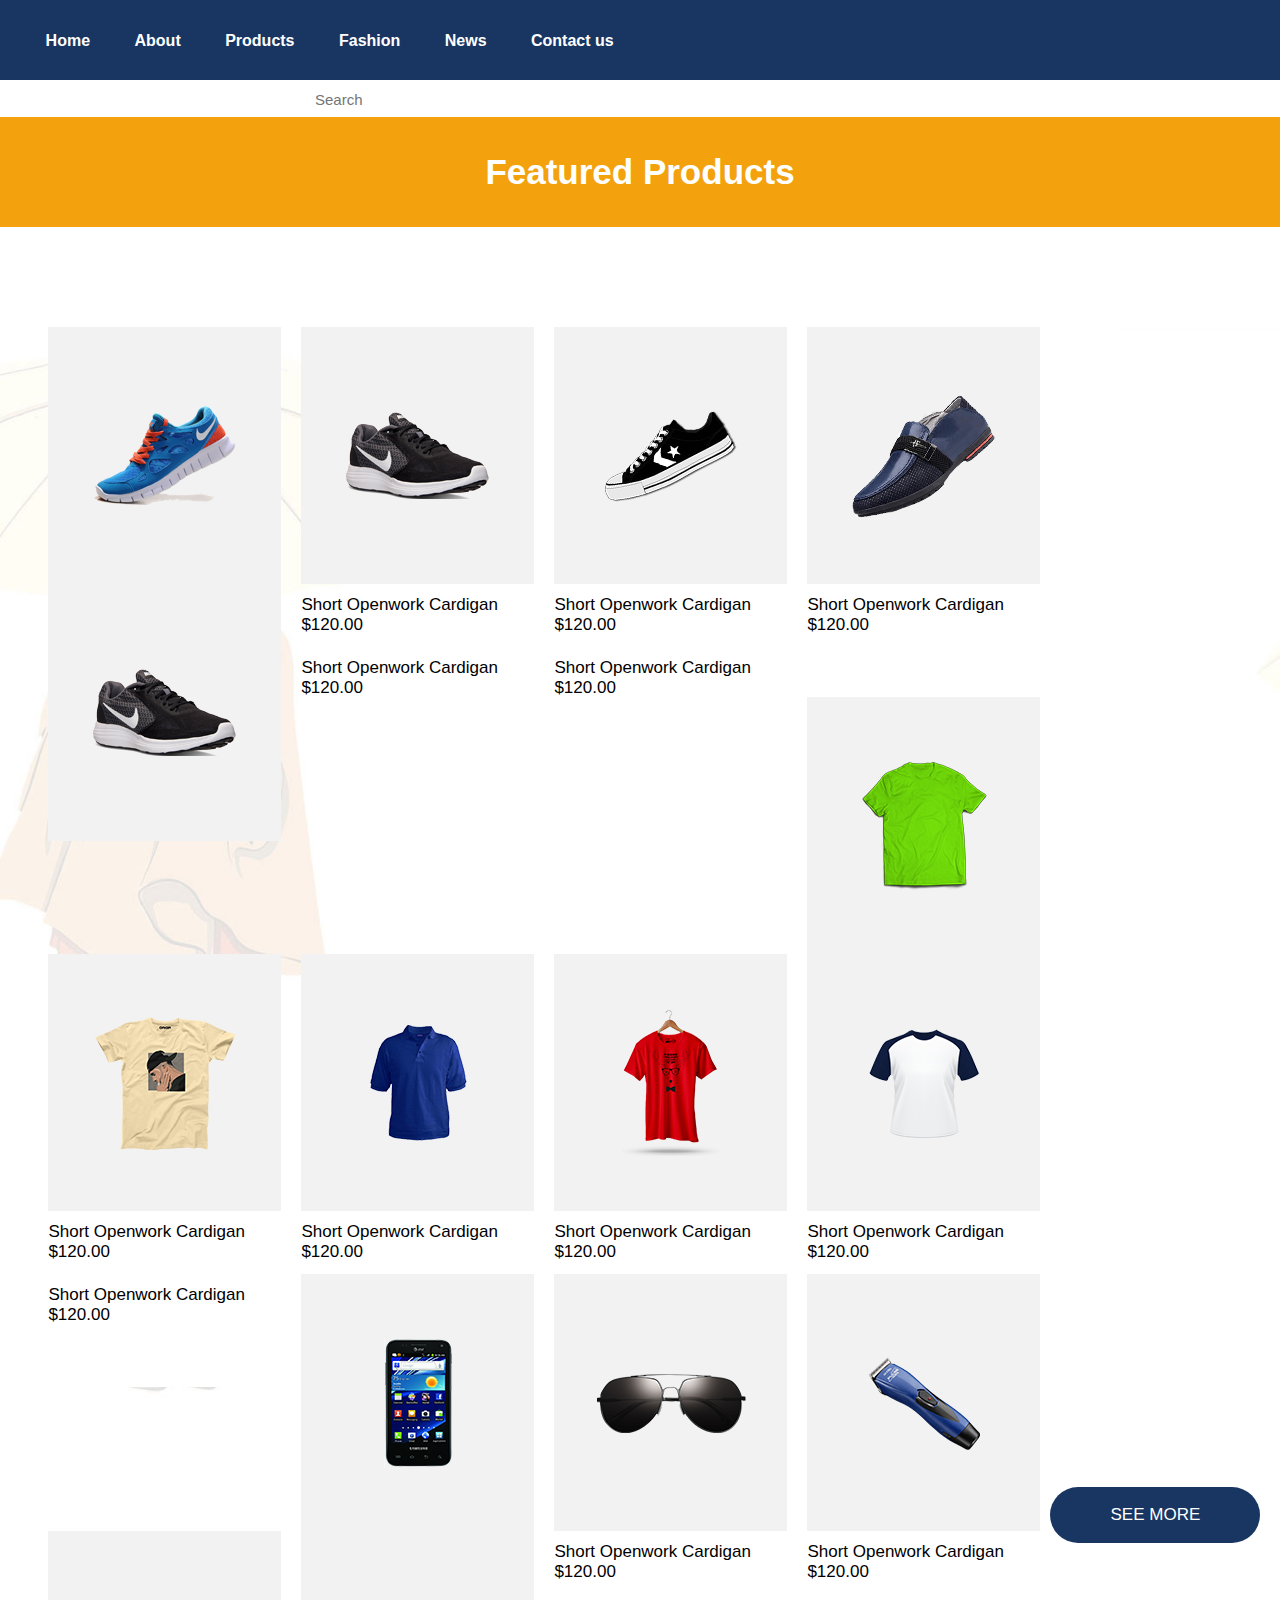
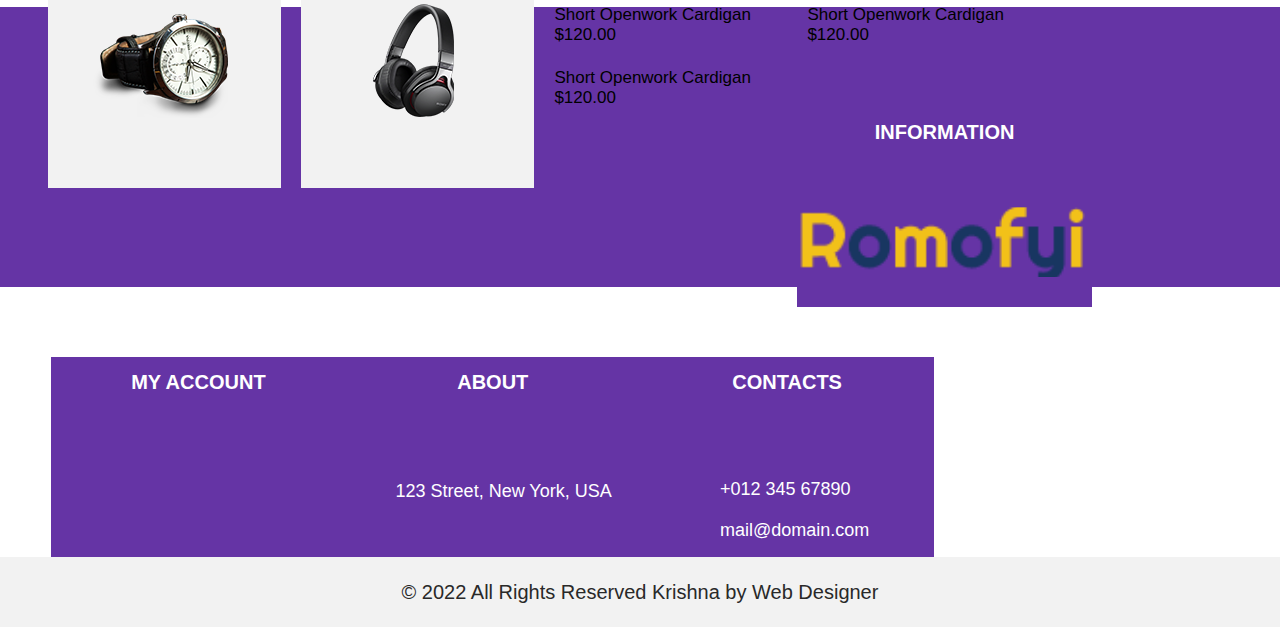
<file: products.html>
<!DOCTYPE html>
<html lang="en">

<head>
    <meta charset="UTF-8">
    <meta http-equiv="X-UA-Compatible" content="IE=edge">
    <meta name="viewport" content="width=device-width, initial-scale=1.0">
    <title>romofyi</title>
    <link rel="stylesheet" href="style.css">
    <link rel="stylesheet" href="https://cdnjs.cloudflare.com/ajax/libs/font-awesome/6.1.2/css/all.min.css"
        integrity="sha512-1sCRPdkRXhBV2PBLUdRb4tMg1w2YPf37qatUFeS7zlBy7jJI8Lf4VHwWfZZfpXtYSLy85pkm9GaYVYMfw5BC1A=="
        crossorigin="anonymous" referrerpolicy="no-referrer" />
    <link href="https://fonts.googleapis.com/css2?family=Aboreto&family=Righteous&family=Roboto:wght@300&display=swap"
        rel="stylesheet">
<style>


.banner3_ {

width: 100%;
height: 1270px;
background-image: url(images/product_bg.jpg);
background-size: cover;
margin-top: 100px;
/* display: grid;
align-items: center; */
}

.featured {

width: 90%;
height: 60px;
/* background-color: bisque; */
margin-left: 4%;
margin-top: 80px;

border: 5px;
border-color: #F2C119;
border-style: solid;
border-top-style: none;
border-left-style: none;
border-bottom-style: solid;
border-right-style: none;
}

.featured h2 {
color: #141414;
font-family: poppins, sans-serif;
font-size: 35px;


}

.line1 {

width: 94%;
height: 320px;
/* background-color: aquamarine; */
margin-left: 3%;
margin-top: 50px;

}

.icon1 {

width: 233px;
height: 257px;
background-color: #f2f2f2;
float: left;
margin-left: 10px;
margin-right: 10px;
display: grid;
place-items: center;
}

.icon2 {

width: 233px;
height: 257px;
background-color: #f2f2f2;
float: left;
margin-left: 10px;
margin-right: 10px;
display: grid;
place-items: center;
}

.icon3 {

width: 233px;
height: 257px;
background-color: #f2f2f2;
float: left;
margin-left: 10px;
margin-right: 10px;
display: grid;
place-items: center;

}

.icon4 {

width: 233px;
height: 257px;
background-color: #f2f2f2;
float: left;
margin-left: 10px;
margin-right: 10px;
display: grid;
place-items: center;
}

.icon5 {

width: 233px;
height: 257px;
background-color: #f2f2f2;
float: left;
margin-left: 10px;
margin-right: 10px;
display: grid;
place-items: center;
}

.icon_1 {
width: 233px;
height: 63px;
float: left;
/* background-color: #ffffff; */
margin-left: 10px;
margin-right: 10px;
}

.icon_1 p {
font-size: 17px;
font-family: poppins, sans-serif;
color: 1C1C1B;
margin-top: 11px;
}

.icon_2 {
width: 233px;
height: 63px;
float: left;
/* background-color: #ffffff; */
margin-left: 10px;
margin-right: 10px;
}

.icon_2 p {
font-size: 17px;
font-family: poppins, sans-serif;
color: 1C1C1B;
margin-top: 11px;
}

.icon_3 {
width: 233px;
height: 63px;
float: left;
/* background-color: #ffffff; */
margin-left: 10px;
margin-right: 10px;
}

.icon_3 p {
font-size: 17px;
font-family: poppins, sans-serif;
color: 1C1C1B;
margin-top: 11px;
}

.icon_4 {
width: 233px;
height: 63px;
float: left;
/* background-color: #ffffff; */
margin-left: 10px;
margin-right: 10px;
}

.icon_4 p {
font-size: 17px;
font-family: poppins, sans-serif;
color: 1C1C1B;
margin-top: 11px;
}


.icon_5 {
width: 233px;
height: 63px;
float: left;
/* background-color: #ffffff; */
margin-left: 10px;
margin-right: 10px;
}

.icon_5 p {
font-size: 17px;
font-family: poppins, sans-serif;
color: 1C1C1B;
margin-top: 11px;
}

/*  */

.line2 {

width: 94%;
height: 320px;
/* background-color: violet; */
margin-left: 3%;
margin-top: 50px;

}

.icon1 {

width: 233px;
height: 257px;
background-color: #f2f2f2;
float: left;
margin-left: 10px;
margin-right: 10px;
display: grid;
place-items: center;
}

.icon2 {

width: 233px;
height: 257px;
background-color: #f2f2f2;
float: left;
margin-left: 10px;
margin-right: 10px;
display: grid;
place-items: center;
}

.icon3 {

width: 233px;
height: 257px;
background-color: #f2f2f2;
float: left;
margin-left: 10px;
margin-right: 10px;
display: grid;
place-items: center;

}

.icon4 {

width: 233px;
height: 257px;
background-color: #f2f2f2;
float: left;
margin-left: 10px;
margin-right: 10px;
display: grid;
place-items: center;
}

.icon5 {

width: 233px;
height: 257px;
background-color: #f2f2f2;
float: left;
margin-left: 10px;
margin-right: 10px;
display: grid;
place-items: center;
}

.icon_1 {
width: 233px;
height: 63px;
float: left;
/* background-color: #ffffff; */
margin-left: 10px;
margin-right: 10px;
}

.icon_1 p {
font-size: 17px;
font-family: poppins, sans-serif;
color: 1C1C1B;
margin-top: 11px;
}

.icon_2 {
width: 233px;
height: 63px;
float: left;
/* background-color: #ffffff; */
margin-left: 10px;
margin-right: 10px;
}

.icon_2 p {
font-size: 17px;
font-family: poppins, sans-serif;
color: 1C1C1B;
margin-top: 11px;
}

.icon_3 {
width: 233px;
height: 63px;
float: left;
/* background-color: #ffffff; */
margin-left: 10px;
margin-right: 10px;
}

.icon_3 p {
font-size: 17px;
font-family: poppins, sans-serif;
color: 1C1C1B;
margin-top: 11px;
}

.icon_4 {
width: 233px;
height: 63px;
float: left;
/* background-color: #ffffff; */
margin-left: 10px;
margin-right: 10px;
}

.icon_4 p {
font-size: 17px;
font-family: poppins, sans-serif;
color: 1C1C1B;
margin-top: 11px;
}


.icon_5 {
width: 233px;
height: 63px;
float: left;
/* background-color: #ffffff; */
margin-left: 10px;
margin-right: 10px;
}

.icon_5 p {
font-size: 17px;
font-family: poppins, sans-serif;
color: 1C1C1B;
margin-top: 11px;
}


/* line3 */


.line3 {

width: 94%;
height: 320px;
background-color: #ffffff;
margin-left: 3%;
margin-top: 50px;

}

.icon1 {

width: 233px;
height: 257px;
background-color: #f2f2f2;
float: left;
margin-left: 10px;
margin-right: 10px;
display: grid;
place-items: center;
}

.icon2 {

width: 233px;
height: 257px;
background-color: #f2f2f2;
float: left;
margin-left: 10px;
margin-right: 10px;
display: grid;
place-items: center;
}

.icon3 {

width: 233px;
height: 257px;
background-color: #f2f2f2;
float: left;
margin-left: 10px;
margin-right: 10px;
display: grid;
place-items: center;

}

.icon4 {

width: 233px;
height: 257px;
background-color: #f2f2f2;
float: left;
margin-left: 10px;
margin-right: 10px;
display: grid;
place-items: center;
}

.icon5 {

width: 233px;
height: 257px;
background-color: #f2f2f2;
float: left;
margin-left: 10px;
margin-right: 10px;
display: grid;
place-items: center;
}

.icon_1 {
width: 233px;
height: 63px;
float: left;
/* background-color: #ffffff; */
margin-left: 10px;
margin-right: 10px;
}

.icon_1 p {
font-size: 17px;
font-family: poppins, sans-serif;
color: 1C1C1B;
margin-top: 11px;
}

.icon_2 {
width: 233px;
height: 63px;
float: left;
/* background-color: #ffffff; */
margin-left: 10px;
margin-right: 10px;
}

.icon_2 p {
font-size: 17px;
font-family: poppins, sans-serif;
color: 1C1C1B;
margin-top: 11px;
}

.icon_3 {
width: 233px;
height: 63px;
float: left;
/* background-color: #ffffff; */
margin-left: 10px;
margin-right: 10px;
}

.icon_3 p {
font-size: 17px;
font-family: poppins, sans-serif;
color: 1C1C1B;
margin-top: 11px;
}

.icon_4 {
width: 233px;
height: 63px;
float: left;
/* background-color: #ffffff; */
margin-left: 10px;
margin-right: 10px;
}

.icon_4 p {
font-size: 17px;
font-family: poppins, sans-serif;
color: 1C1C1B;
margin-top: 11px;
}


.icon_5 {
width: 233px;
height: 63px;
float: left;
/* background-color: #ffffff; */
margin-left: 10px;
margin-right: 10px;
}

.icon_5 p {
font-size: 17px;
font-family: poppins, sans-serif;
color: 1C1C1B;
margin-top: 11px;
}

.button1 {


width: 210px;
height: 56px;
background-color: #183661;
margin-top: 100px;
display: grid;
place-items: center;
border-radius: 50px;
cursor: pointer;
margin-left: 41%;

}

.button1 p {

font-size: 17px;
font-family: poppins, sans-serif;
color: #ffffff;

}



</style>

</head>

<body>

    <div class="header">
        <nav>
            <ul>

                <li> <a href="index.html">Home</a></li>
                <li><a href="about.html">About</a></li>
                <li><a href="products.html">Products</a></li>
                <li><a href="fashion.html">Fashion</a></li>
                <li><a href="news.html">News</a></li>
                <li><a href="contact.html">Contact us</a></li>


            </ul>


        </nav>

        <form class="searchbar">
            <input type="" placeholder="Search" name="">
            <button type="submit"><i class="fa-solid fa-magnifying-glass"></i></button>
        </form>
    </div>

    <div class="aboutbox">

        <h2>Featured Products</h2>

    </div>

    
    <div class="banner3_">


        <!-- line1 -->

        <div class="line1">


            <div class="icon1">
                <img src="images/shoes1.png">
            </div>
            <div class="icon2">

                <img src="images/shoes5.png">
            </div>
            <div class="icon3">
                <img src="images/shoes3.png">

            </div>
            <div class="icon4">
                <img src="images/shoes4.png">

            </div>
            <div class="icon5">

                <img src="images/shoes5.png">
            </div>
            <div class="icon_1">
                <p>Short Openwork Cardigan<br>
                    $120.00</p>
            </div>

            <div class="icon_2">
                <p>Short Openwork Cardigan<br>
                    $120.00</p>
            </div>

            <div class="icon_3">

                <p>Short Openwork Cardigan<br>
                    $120.00</p>

            </div>

            <div class="icon_4">

                <p>Short Openwork Cardigan<br>
                    $120.00</p>

            </div>

            <div class="icon_5">

                <p>Short Openwork Cardigan<br>
                    $120.00</p>

            </div>


        </div>
        <!-- line2 -->

        <div class="line2">


            <div class="icon1">
                <img src="images/tisat1.png">
            </div>
            <div class="icon2">

                <img src="images/tisat2.png">
            </div>
            <div class="icon3">
                <img src="images/tisat3.png">

            </div>
            <div class="icon4">
                <img src="images/tisat4.png">

            </div>
            <div class="icon5">

                <img src="images/tisat5.png">
            </div>
            <div class="icon_1">
                <p>Short Openwork Cardigan<br>
                    $120.00</p>
            </div>

            <div class="icon_2">
                <p>Short Openwork Cardigan<br>
                    $120.00</p>
            </div>

            <div class="icon_3">

                <p>Short Openwork Cardigan<br>
                    $120.00</p>

            </div>

            <div class="icon_4">

                <p>Short Openwork Cardigan<br>
                    $120.00</p>

            </div>

            <div class="icon_5">

                <p>Short Openwork Cardigan<br>
                    $120.00</p>

            </div>


        </div>


        <!-- line3 -->

        <div class="line3">


            <div class="icon1">
                <img src="images/mix1.png">
            </div>
            <div class="icon2">

                <img src="images/mix2.png">
            </div>
            <div class="icon3">
                <img src="images/mix3.png">

            </div>
            <div class="icon4">
                <img src="images/mix4.png">

            </div>
            <div class="icon5">

                <img src="images/mix5.png">
            </div>
            <div class="icon_1">
                <p>Short Openwork Cardigan<br>
                    $120.00</p>
            </div>

            <div class="icon_2">
                <p>Short Openwork Cardigan<br>
                    $120.00</p>
            </div>

            <div class="icon_3">

                <p>Short Openwork Cardigan<br>
                    $120.00</p>

            </div>

            <div class="icon_4">

                <p>Short Openwork Cardigan<br>
                    $120.00</p>

            </div>

            <div class="icon_5">

                <p>Short Openwork Cardigan<br>
                    $120.00</p>

            </div>


        </div>


        <div class="button1">
            <p>SEE MORE</p>
        </div>


    </div>




    <div class="footer1">

        <div class="subfooter">
    
            <div class="info">
    <div class="info1">
        <h3>INFORMATION</h3>
    </div>
    
    
    <div class="info2"> 
    
       
        
    </div>
            </div>
    
    
    
            <div class="account">
    
                <div class="account1">
                    <h3>MY ACCOUNT</h3>
                </div>
    <ul class="account2">
    
    
        <li><i class="fa-brands fa-facebook"></i></li>
        <li><i class="fa-brands fa-square-instagram"></i></li>
        <li><i class="fa-brands fa-square-twitter"></i></li>
        <li><i class="fa-brands fa-linkedin"></i></li>
    
    
    </ul>
            </div>
            <div class="about">
    
                <div class="about1">
                    <h3>ABOUT</h3>
                </div>
    
                <div class="about2">
                     <p> <i class="fa-solid fa-location-dot"></i> 123 Street, New York, USA</p>
                </div>
    
            </div>
            <div class="contact">
    
                <div class="contact1">
                    <h3>CONTACTS</h3>
                </div>
    
                <div class="contact2">
                    <p> <i class="fa-solid fa-phone"></i> +012 345 67890</p>
               </div>
    
               <div class="contact3">
                <p> <i class="fa-solid fa-square-envelope"></i> mail@domain.com</p>
           </div>
    
            </div>
        </div>
    
       
    
    </div>
    
    <div class="subfooter1">
        <p>&copy 2022 All Rights Reserved Krishna by Web Designer</p>
    </div>
   

</body>
</html>
</file>
<file: style.css>
* {
    padding: 0;
    margin: 0;
    font-family: sans-serif;
}

.header {

    width: 100%;
    height: 80px;
    background-color: #183661;

}

nav {
    display: flex;
    align-items: center;
    justify-content: space-between;
    padding-top: 5px;
    padding-left: 2%;
    padding-right: 2%;
    float: left;
    margin-top: 17px;
}

nav ul li {
    list-style-type: none;
    display: inline-block;
    padding: 10px 20px;
}

nav ul li a {
    color: white;
    text-decoration: none;
    font-weight: bold;
}

nav ul li a:hover {
    color: #F2C119;
}

.searchbar {

    width: 350px;
    height: 25px;
    border-radius: 60px;
    float: left;
    background-color: #ffffff;
    display: flex;
    align-items: center;
    padding: 5px;
    margin-top: 22px;
    margin-left: 300px;
}

.searchbar input {

    background-color: #ffffff;
    flex: 1;
    border: 0;
    outline: none;
    font-size: 15px;
    margin-left: 10px;


}

.searchbar button {

    border: 0;
    font-size: 15px;
    background-color: #ffffff;
    cursor: pointer;
    margin-right: 10px;

}

.banner {

    width: 100%;
    height: 700px;
    background-image: url(images/banner.jpg);
    background-size: cover;
}

.content {

    width: 800px;
    height: 530px;
    /* background-color: aquamarine; */
    margin-left: 50px;
    float: left;
    margin-top: 110px;

}

.sent1 {

    font-size: 85px;
    font-family: Righteous, cursive;
    color: #183661;
}

.sent2 {

    font-size: 116px;
    font-family: poppins, sans-serif;
    color: #F2C119;
    letter-spacing: 7px;
    margin-bottom: 50px;

}

.sent3 {

    font-size: 33px;
    font-family: poppins, sans-serif;
    color: #2A2A2c;
}

.button {

    width: 210px;
    height: 56px;
    background-color: #1D37FD;
    margin-top: 50px;
    display: grid;
    place-items: center;
    border-radius: 50px;
    cursor: pointer;
}

.button p {

    font-size: 17px;
    font-family: poppins, sans-serif;
    color: #ffffff;
}

.content1 {

    width: 400px;
    height: 600px;
    /* background-color: bisque; */
    float: left;
    margin-top: 80px;
    background-image: url(images/ban_img.png);
    margin-left: 70px;

}

.banner2 {

    width: 100%;
    height: 216px;
    background-color: brown;
}

.img1 {

    width: 16.66%;
    height: 216px;
    background-color: #F2C119;
    float: left;
    display: grid;
    place-items: center;
}

.box1 {

    width: 100%;
    height: 105px;
    /* background-color: burlywood; */
    display: grid;
    place-items: center;
}

.box1 p {

    font-size: 15px;
    color: #ffffff;
    font-family: poppins, sans-serif;
    font-weight: bold;

}


.img2 {

    width: 16.66%;
    height: 216px;
    background-color: #183661;
    float: left;
    display: grid;
    place-items: center;


}

.box2 {

    width: 100%;
    height: 105px;
    /* background-color: burlywood; */
    display: grid;
    place-items: center;
}

.box2 p {

    font-size: 15px;
    color: #ffffff;
    font-family: poppins, sans-serif;
    font-weight: bold;

}

.img3 {

    width: 16.66%;
    height: 216px;
    background-color: #F2C119;
    float: left;
    display: grid;
    place-items: center;
}

.box3 {

    width: 100%;
    height: 105px;
    /* background-color: burlywood; */
    display: grid;
    place-items: center;
}

.box3 p {

    font-size: 15px;
    color: #ffffff;
    font-family: poppins, sans-serif;
    font-weight: bold;

}

.img4 {

    width: 16.66%;
    height: 216px;
    background-color: #183661;
    float: left;
    display: grid;
    place-items: center;

}

.box4 p {

    font-size: 15px;
    color: #ffffff;
    font-family: poppins, sans-serif;
    font-weight: bold;

}

.box4 {

    width: 100%;
    height: 105px;
    /* background-color: burlywood; */
    display: grid;
    place-items: center;

}

.img5 {

    width: 16.66%;
    height: 216px;
    background-color: #F2C119;
    float: left;
    display: grid;
    place-items: center;
}

.box5 {

    width: 100%;
    height: 105px;
    /* background-color: burlywood; */
    display: grid;
    place-items: center;
}

.box5 p {

    font-size: 15px;
    color: #ffffff;
    font-family: poppins, sans-serif;
    font-weight: bold;

}

.img6 {

    width: 16.7%;
    height: 216px;
    background-color: #183661;
    float: left;
    display: grid;
    place-items: center;
}

.box6 {

    width: 100%;
    height: 105px;
    /* background-color: burlywood; */
    display: grid;
    place-items: center;
}

.box6 p {

    font-size: 15px;
    color: #ffffff;
    font-family: poppins, sans-serif;
    font-weight: bold;

}

.banner3 {

    width: 100%;
    height: 1395px;
    background-image: url(images/product_bg.jpg);
    background-size: cover;
    /* display: grid;
align-items: center; */
}

.featured {

    width: 90%;
    height: 60px;
    /* background-color: bisque; */
    margin-left: 4%;
    margin-top: 80px;

    border: 5px;
    border-color: #F2C119;
    border-style: solid;
    border-top-style: none;
    border-left-style: none;
    border-bottom-style: solid;
    border-right-style: none;
}

.featured h2 {
    color: #141414;
    font-family: poppins, sans-serif;
    font-size: 35px;


}

.line1 {

    width: 94%;
    height: 320px;
    /* background-color: aquamarine; */
    margin-left: 3%;
    margin-top: 50px;

}

.icon1 {

    width: 233px;
    height: 257px;
    background-color: #f2f2f2;
    float: left;
    margin-left: 10px;
    margin-right: 10px;
    display: grid;
    place-items: center;
}

.icon2 {

    width: 233px;
    height: 257px;
    background-color: #f2f2f2;
    float: left;
    margin-left: 10px;
    margin-right: 10px;
    display: grid;
    place-items: center;
}

.icon3 {

    width: 233px;
    height: 257px;
    background-color: #f2f2f2;
    float: left;
    margin-left: 10px;
    margin-right: 10px;
    display: grid;
    place-items: center;

}

.icon4 {

    width: 233px;
    height: 257px;
    background-color: #f2f2f2;
    float: left;
    margin-left: 10px;
    margin-right: 10px;
    display: grid;
    place-items: center;
}

.icon5 {

    width: 233px;
    height: 257px;
    background-color: #f2f2f2;
    float: left;
    margin-left: 10px;
    margin-right: 10px;
    display: grid;
    place-items: center;
}

.icon_1 {
    width: 233px;
    height: 63px;
    float: left;
    /* background-color: #ffffff; */
    margin-left: 10px;
    margin-right: 10px;
}

.icon_1 p {
    font-size: 17px;
    font-family: poppins, sans-serif;
    color: 1C1C1B;
    margin-top: 11px;
}

.icon_2 {
    width: 233px;
    height: 63px;
    float: left;
    /* background-color: #ffffff; */
    margin-left: 10px;
    margin-right: 10px;
}

.icon_2 p {
    font-size: 17px;
    font-family: poppins, sans-serif;
    color: 1C1C1B;
    margin-top: 11px;
}

.icon_3 {
    width: 233px;
    height: 63px;
    float: left;
    /* background-color: #ffffff; */
    margin-left: 10px;
    margin-right: 10px;
}

.icon_3 p {
    font-size: 17px;
    font-family: poppins, sans-serif;
    color: 1C1C1B;
    margin-top: 11px;
}

.icon_4 {
    width: 233px;
    height: 63px;
    float: left;
    /* background-color: #ffffff; */
    margin-left: 10px;
    margin-right: 10px;
}

.icon_4 p {
    font-size: 17px;
    font-family: poppins, sans-serif;
    color: 1C1C1B;
    margin-top: 11px;
}


.icon_5 {
    width: 233px;
    height: 63px;
    float: left;
    /* background-color: #ffffff; */
    margin-left: 10px;
    margin-right: 10px;
}

.icon_5 p {
    font-size: 17px;
    font-family: poppins, sans-serif;
    color: 1C1C1B;
    margin-top: 11px;
}

/*  */

.line2 {

    width: 94%;
    height: 320px;
    /* background-color: violet; */
    margin-left: 3%;
    margin-top: 50px;

}

.icon1 {

    width: 233px;
    height: 257px;
    background-color: #f2f2f2;
    float: left;
    margin-left: 10px;
    margin-right: 10px;
    display: grid;
    place-items: center;
}

.icon2 {

    width: 233px;
    height: 257px;
    background-color: #f2f2f2;
    float: left;
    margin-left: 10px;
    margin-right: 10px;
    display: grid;
    place-items: center;
}

.icon3 {

    width: 233px;
    height: 257px;
    background-color: #f2f2f2;
    float: left;
    margin-left: 10px;
    margin-right: 10px;
    display: grid;
    place-items: center;

}

.icon4 {

    width: 233px;
    height: 257px;
    background-color: #f2f2f2;
    float: left;
    margin-left: 10px;
    margin-right: 10px;
    display: grid;
    place-items: center;
}

.icon5 {

    width: 233px;
    height: 257px;
    background-color: #f2f2f2;
    float: left;
    margin-left: 10px;
    margin-right: 10px;
    display: grid;
    place-items: center;
}

.icon_1 {
    width: 233px;
    height: 63px;
    float: left;
    /* background-color: #ffffff; */
    margin-left: 10px;
    margin-right: 10px;
}

.icon_1 p {
    font-size: 17px;
    font-family: poppins, sans-serif;
    color: 1C1C1B;
    margin-top: 11px;
}

.icon_2 {
    width: 233px;
    height: 63px;
    float: left;
    /* background-color: #ffffff; */
    margin-left: 10px;
    margin-right: 10px;
}

.icon_2 p {
    font-size: 17px;
    font-family: poppins, sans-serif;
    color: 1C1C1B;
    margin-top: 11px;
}

.icon_3 {
    width: 233px;
    height: 63px;
    float: left;
    /* background-color: #ffffff; */
    margin-left: 10px;
    margin-right: 10px;
}

.icon_3 p {
    font-size: 17px;
    font-family: poppins, sans-serif;
    color: 1C1C1B;
    margin-top: 11px;
}

.icon_4 {
    width: 233px;
    height: 63px;
    float: left;
    /* background-color: #ffffff; */
    margin-left: 10px;
    margin-right: 10px;
}

.icon_4 p {
    font-size: 17px;
    font-family: poppins, sans-serif;
    color: 1C1C1B;
    margin-top: 11px;
}


.icon_5 {
    width: 233px;
    height: 63px;
    float: left;
    /* background-color: #ffffff; */
    margin-left: 10px;
    margin-right: 10px;
}

.icon_5 p {
    font-size: 17px;
    font-family: poppins, sans-serif;
    color: 1C1C1B;
    margin-top: 11px;
}


/* line3 */


.line3 {

    width: 94%;
    height: 320px;
    background-color: #ffffff;
    margin-left: 3%;
    margin-top: 50px;

}

.icon1 {

    width: 233px;
    height: 257px;
    background-color: #f2f2f2;
    float: left;
    margin-left: 10px;
    margin-right: 10px;
    display: grid;
    place-items: center;
}

.icon2 {

    width: 233px;
    height: 257px;
    background-color: #f2f2f2;
    float: left;
    margin-left: 10px;
    margin-right: 10px;
    display: grid;
    place-items: center;
}

.icon3 {

    width: 233px;
    height: 257px;
    background-color: #f2f2f2;
    float: left;
    margin-left: 10px;
    margin-right: 10px;
    display: grid;
    place-items: center;

}

.icon4 {

    width: 233px;
    height: 257px;
    background-color: #f2f2f2;
    float: left;
    margin-left: 10px;
    margin-right: 10px;
    display: grid;
    place-items: center;
}

.icon5 {

    width: 233px;
    height: 257px;
    background-color: #f2f2f2;
    float: left;
    margin-left: 10px;
    margin-right: 10px;
    display: grid;
    place-items: center;
}

.icon_1 {
    width: 233px;
    height: 63px;
    float: left;
    /* background-color: #ffffff; */
    margin-left: 10px;
    margin-right: 10px;
}

.icon_1 p {
    font-size: 17px;
    font-family: poppins, sans-serif;
    color: 1C1C1B;
    margin-top: 11px;
}

.icon_2 {
    width: 233px;
    height: 63px;
    float: left;
    /* background-color: #ffffff; */
    margin-left: 10px;
    margin-right: 10px;
}

.icon_2 p {
    font-size: 17px;
    font-family: poppins, sans-serif;
    color: 1C1C1B;
    margin-top: 11px;
}

.icon_3 {
    width: 233px;
    height: 63px;
    float: left;
    /* background-color: #ffffff; */
    margin-left: 10px;
    margin-right: 10px;
}

.icon_3 p {
    font-size: 17px;
    font-family: poppins, sans-serif;
    color: 1C1C1B;
    margin-top: 11px;
}

.icon_4 {
    width: 233px;
    height: 63px;
    float: left;
    /* background-color: #ffffff; */
    margin-left: 10px;
    margin-right: 10px;
}

.icon_4 p {
    font-size: 17px;
    font-family: poppins, sans-serif;
    color: 1C1C1B;
    margin-top: 11px;
}


.icon_5 {
    width: 233px;
    height: 63px;
    float: left;
    /* background-color: #ffffff; */
    margin-left: 10px;
    margin-right: 10px;
}

.icon_5 p {
    font-size: 17px;
    font-family: poppins, sans-serif;
    color: 1C1C1B;
    margin-top: 11px;
}

.button1 {


    width: 210px;
    height: 56px;
    background-color: #183661;
    margin-top: 100px;
    display: grid;
    place-items: center;
    border-radius: 50px;
    cursor: pointer;
    margin-left: 41%;

}

.button1 p {

    font-size: 17px;
    font-family: poppins, sans-serif;
    color: #ffffff;

}

.banner4 {

    width: 100%;
    height: 500px;
    background-image: url(images/fashion.jpg);
    background-size: cover;
}

.banner5 {

    width: 100%;
    height: 1050px;
    /* background-color: aquamarine;  */
    background-color: #ffffff;
}

.latest {
    width: 92%;
    height: 60px;
    /* background-color: bisque; */
    margin-left: 4%;
    margin-top: 80px;

    border: 5px;
    border-color: #F2C119;
    border-style: solid;
    border-top-style: none;
    border-left-style: none;
    border-bottom-style: solid;
    border-right-style: none;

}

.latest h2 {

    color: #141414;
    font-family: poppins, sans-serif;
    font-size: 35px;

}

.cont1 {
    width: 92%;
    height: 256px;
    margin-left: 4%;
    /* background-color: cadetblue; */
    background-color: #ffffff;
    margin-top: 60px;
    margin-bottom: 50px;
}

.left {
    width: 40%;
    height: 256px;
    /* background-color: chartreuse; */
    background-image: url(images/news_img1.jpg);
    background-size: cover;
    background-position: center;
    background-image: ;
    float: left;
}

.right {
    width: 60%;
    height: 256px;
    /* background-color: tomato; */
    background-color: #ffffff;
    float: left;
}

.specimen {

    width: 100%;
    height: 50px;
    /* background-color: antiquewhite; */
    background-color: #ffffff;
    position: relative;


}

.specimen p {

    font-size: 24px;
    font-family: poppins, sans-serif;
    color: #141414;
    font-weight: bold;
    position: absolute;
    top: 12px;
    left: 30px;

}

.date {

    width: 90px;
    height: 50px;
    /* background-color: aquamarine; */
    background-color: #ffffff;
    border: 2px;
    border-color: #F2C119;
    border-style: solid;
    border-top-style: none;
    border-left-style: none;
    border-bottom-style: solid;
    border-right-style: none;
    position: relative;
    float: left;
    margin-left: 30px;
}

.date p {
    position: absolute;
    /* left: 30px; */
    top: 25px;
    font-size: 17px;
    font-family: poppins, sans-serif;
}

.comment {

    width: 180px;
    height: 50px;
    /* background-color: aquamarine; */
    /* background-color: #ffffff;  */
    border: 2px;
    border-color: #F2C119;
    border-style: solid;
    border-top-style: none;
    border-left-style: none;
    border-bottom-style: solid;
    border-right-style: none;
    float: left;
    margin-left: 400px;
    position: relative;
}


.comment p {
    position: relative;
    /* left: 30px; */
    top: 25px;
    font-size: 17px;
    font-family: poppins, sans-serif;
}

.comment span {
    margin-left: 10px;
}

.text {
    width: 100%;
    height: 200px;
    /* background-color: cadetblue; */
    background-color: #ffffff;

}

.text p {

    margin-left: 30px;
    color: #141414;
    font-family: poppins, sans-serif;
    font-size: 18px;
    line-height: 2.3rem;
}

/*  */

.cont2 {
    width: 92%;
    height: 256px;
    margin-left: 4%;
    /* background-color: cadetblue; */
    background-color: #ffffff;
    margin-top: 60px;
}

.left_ {
    width: 40%;
    height: 256px;
    /* background-color: chartreuse; */
    background-image: url(images/news_img2.jpg);
    background-size: cover;
    background-position: center;
    background-image: ;
    float: left;
}

.right_ {
    width: 60%;
    height: 256px;
    /* background-color: tomato; */
    background-color: #ffffff;
    float: left;
}

.specimen_ {

    width: 100%;
    height: 50px;
    /* background-color: antiquewhite; */
    background-color: #ffffff;
    position: relative;


}

.specimen_ p {

    font-size: 24px;
    font-family: poppins, sans-serif;
    color: #141414;
    font-weight: bold;
    position: absolute;
    top: 12px;
    left: 30px;

}

.date_ {

    width: 90px;
    height: 50px;
    /* background-color: aquamarine; */
    background-color: #ffffff;
    border: 2px;
    border-color: #F2C119;
    border-style: solid;
    border-top-style: none;
    border-left-style: none;
    border-bottom-style: solid;
    border-right-style: none;
    position: relative;
    float: left;
    margin-left: 30px;
}

.date_ p {
    position: absolute;
    /* left: 30px; */
    top: 25px;
    font-size: 17px;
    font-family: poppins, sans-serif;
}

.comment_ {

    width: 200px;
    height: 50px;
    /* background-color: aquamarine; */
    background-color: #ffffff;
    border: 2px;
    border-color: #F2C119;
    border-style: solid;
    border-top-style: none;
    border-left-style: none;
    border-bottom-style: solid;
    border-right-style: none;
    float: left;
    margin-left: 400px;
    position: relative;
}


.comment_ p {
    position: relative;
    /* left: 30px; */
    top: 25px;
    font-size: 17px;
    font-family: poppins, sans-serif;
}

.comment_ span {
    margin-left: 10px;
}

.text_ {
    width: 100%;
    height: 200px;
    /* background-color: cadetblue; */
    background-color: #ffffff;

}

.text_ p {

    margin-left: 30px;
    color: #141414;
    font-family: poppins, sans-serif;
    font-size: 18px;
    line-height: 2.3rem;
}

/*  */

.cont3 {
    width: 92%;
    height: 256px;
    margin-left: 4%;
    /* background-color: cadetblue; */
    background-color: #ffffff;
    margin-top: 60px;
}

.left_1 {
    width: 40%;
    height: 256px;
    /* background-color: chartreuse; */
    background-image: url(images/news_img3.jpg);
    background-size: cover;
    background-position: center;
    background-image: ;
    float: left;
}

.right_1 {
    width: 60%;
    height: 256px;
    /* background-color: tomato; */
    background-color: #ffffff;
    float: left;
}

.specimen_1 {

    width: 100%;
    height: 50px;
    /* background-color: antiquewhite; */
    background-color: #ffffff;
    position: relative;


}

.specimen_1 p {

    font-size: 24px;
    font-family: poppins, sans-serif;
    color: #141414;
    font-weight: bold;
    position: absolute;
    top: 12px;
    left: 30px;

}

.date_1 {

    width: 90px;
    height: 50px;
    /* background-color: aquamarine; */
    background-color: #ffffff;
    border: 2px;
    border-color: #F2C119;
    border-style: solid;
    border-top-style: none;
    border-left-style: none;
    border-bottom-style: solid;
    border-right-style: none;
    position: relative;
    float: left;
    margin-left: 30px;
}

.date_1 p {
    position: absolute;
    /* left: 30px; */
    top: 25px;
    font-size: 17px;
    font-family: poppins, sans-serif;
}

.comment_1 {

    width: 180px;
    height: 50px;
    /* background-color: aquamarine; */
    background-color: #ffffff;
    border: 2px;
    border-color: #F2C119;
    border-style: solid;
    border-top-style: none;
    border-left-style: none;
    border-bottom-style: solid;
    border-right-style: none;
    float: left;
    margin-left: 380px;
    position: relative;
}


.comment_1 p {
    position: relative;
    /* left: 30px; */
    top: 25px;
    font-size: 17px;
    font-family: poppins, sans-serif;
}

.comment_1 span {
    margin-left: 10px;
}

.text_1 {
    width: 100%;
    height: 200px;
    /* background-color: cadetblue; */
    background-color: #ffffff;

}

.text_1 p {

    margin-left: 30px;
    color: #141414;
    font-family: poppins, sans-serif;
    font-size: 18px;
    line-height: 2.3rem;
}

.subscribe {

    width: 100%;
    height: 200px;
    /* background-color: #F2C119;  */
    float: left;
}

.value {

    width: 300px;
    height: 200px;
    /* background-color: aqua; */
    background-color: #ffffff;
    float: left;
}

.value h3 {

    margin-left: 50px;
    font-size: 30px;
    font-family: poppins, sans-serif;
    margin-top: 75px;
}

.value h2 {
    margin-left: 50px;
    font-size: 30px;
    font-family: poppins, sans-serif;

}

/* .subscribe h3{

        margin-left: 50px;
        font-size: 30px;
        font-family: poppins, sans-serif;

      } */

.subs {


    width: 350px;
    height: 35px;
    border-radius: 60px;
    float: left;
    background-color: #ffffff;
    display: flex;
    align-items: center;
    padding: 5px;
    margin-top: 85px;
    margin-left: 400px;


    border: 1px;
    border-color: gray;
    border-style: groove;
    border-top-style: groove;
    border-left-style: groove;
    border-bottom-style: groove;
    border-right-style: groove;
    float: left;
    margin-left: 380px;
    position: relative;
}

.subs input {

    background-color: #ffffff;
    flex: 1;
    border: 0;
    outline: none;
    font-size: 15px;
    margin-left: 10px;


}

.subs1 {

    width: 210px;
    height: 35px;
    background-color: #183661;
    margin-top: 85px;
    margin-left: 10px;
    display: grid;
    place-items: center;
    border-radius: 50px;
    cursor: pointer;
    padding: 5px;
    float: left;
}

.subs1 p {

    font-size: 17px;
    font-family: poppins, sans-serif;
    color: #ffffff;
}

.money {

    width: 350px;
    height: 240px;
    /* background-color: bisque; */
    margin-left: 50px;
    border-radius: 30px;
    float: left;
    margin-right: 50px;
    position: relative;
    background-color: #ffffff;
}

.money1 {
    width: 350px;
    height: 50px;
    display: grid;
    place-items: center;
    /* background-color: burlywood; */
    position: absolute;
    bottom: 95px;
}

.money1 img {}

.money2 {

    width: 350px;
    height: 50px;
    display: grid;
    place-items: center;
    /* background-color: aquamarine; */
    position: absolute;
    bottom: 45px;
}

.money2 p {

    font-size: 18px;
    font-family: poppins, sans-serif;
    color: #183661;

}



.gift {
    width: 350px;
    height: 240px;
    /* background-color: bisque; */
    background-color: #ffffff;
    margin-left: 50px;
    border-radius: 30px;
    float: left;
    margin-right: 50px;
    position: relative;
}

.shipping {

    width: 350px;
    height: 240px;
    /* background-color: bisque; */
    background-color: #ffffff;
    margin-left: 50px;
    border-radius: 30px;
    float: left;
    position: relative;
}



.gift1 {
    width: 350px;
    height: 50px;
    display: grid;
    place-items: center;
    /* background-color: burlywood; */
    position: absolute;
    bottom: 95px;

}

.gift2 {

    width: 350px;
    height: 50px;
    display: grid;
    place-items: center;
    /* background-color: aquamarine; */
    position: absolute;
    bottom: 45px;
}


.gift2 p {

    font-size: 18px;
    font-family: poppins, sans-serif;
    color: #183661;
}



.shipping1 {
    width: 350px;
    height: 50px;
    display: grid;
    place-items: center;
    /* background-color: burlywood; */
    position: absolute;
    bottom: 95px;

}

.shipping2 {

    width: 350px;
    height: 50px;
    display: grid;
    place-items: center;
    /* background-color: aquamarine; */
    position: absolute;
    bottom: 45px;
}


.shipping2 p {

    font-size: 18px;
    font-family: poppins, sans-serif;
    color: #183661;
}

.footer {

    width: 100%;
    height: 400px;
    background-color: #6534a5;
    margin-top: 350px;
}

.subfooter {

    width: 92%;
    height: 400px;
    background-color: #6534a5;
    /* background-color: bisque; */
    margin-left: 4%;

}

.info {

    width: 25%;
    height: 200px;
    background-color: #6534a5;
    /* background-color: aquamarine; */
    float: left;
    margin-top: 50px;

}

.info1{

width: 100%;
height: 50px;
/* background-color: wheat; */
background-color: #6534a5;
display: grid;
place-items: center;

}

.info1 h3{

color: #ffffff;
    font-size: 20px;
    font-family: Poppins, sans-serif;

}

.info2{

    width: 100%;
    height: 70px;
    background-image: url(images/logo.png);
    background-size: cover;
    background-position: center;
    margin-top: 50px;
}



.account {
    width: 25%;
    height: 200px;
    background-color: #6534a5;
    float: left;
    margin-top: 50px;

}


.account1{

    width: 100%;
    height: 50px;
    /* background-color: wheat; */
    background-color: #6534a5;
    display: grid;
    place-items: center;
    
    }
    
    .account1 h3{
    
    color: #ffffff;
        font-size: 20px;
        font-family: Poppins, sans-serif;
    
    }


    .account2 li{

display: inline;
font-size: 30px;
color: #ffffff;
    }

.fa-facebook{

    margin-right: 5px;
    margin-top: 70px;
    margin-left: 60px;
}


.fa-square-instagram{

    margin-right: 15px;
    margin-top: 50px;
    margin-left: 15px;
}



.fa-square-twitter{

    margin-right: 5px;
    margin-top: 50px;

}



.fa-linkedin{

    margin-right: 5px;
    margin-top: 50px;
    margin-left: 15px;
}






.about {

    width: 25%;
    height: 200px;
    background-color: #6534a5;
    float: left;
    margin-top: 50px;

}



.about1{

    width: 100%;
    height: 50px;
    /* background-color: wheat; */
    background-color: #6534a5;
    display: grid;
    place-items: center;
    
    }
    
    .about1 h3{
    
    color: #ffffff;
        font-size: 20px;
        font-family: Poppins, sans-serif;
    
    }

    .about2 p
    {

font-size: 18px;
color: #ffffff;
margin-top: 74px;
margin-left: 50px;
    }

.contact {

    width: 25%;
    height: 200px;
    background-color: #6534a5;
    float: left;
    margin-top: 50px;

}

.contact1{

    width: 100%;
    height: 50px;
    /* background-color: wheat; */
    background-color: #6534a5;
    display: grid;
    place-items: center;
    
    }
    
    .contact1 h3{
    
    color: #ffffff;
        font-size: 20px;
        font-family: Poppins, sans-serif;
    
    }


    .contact2 p{

        font-size: 18px;
        color: #ffffff;
        margin-top: 72px;
        margin-left: 80px;
            

    }

    .contact3 p{
        font-size: 18px;
        color: #ffffff;
        margin-top: 20px;
        margin-left: 80px;
            

        
    }
.subfooter1{

    width: 100%;
    height: 100px;
    background-color: #f2f2f2;
/* margin-top: 50px; */
display: grid;
place-items: center;

}

.subfooter1 p{

    font-size: 20px;
    font-family: sans-serif;
    color: #292929;
}
/* ------------------css for index end--------------- */


/* ------------------css for about start--------------- */



.aboutbox{

    width: 100%;
    height: 110px;
    background-color: #F3A20D;
    display: grid;
    place-items: center;
}

.aboutbox h2{

    font-size: 35px;
    font-family: sans-serif;
    color: #ffffff;
}

.aboutcontent{

    width: 100%;
    height: 500px;
    background-color: #ffffff;
    margin-top: 70px;
    margin-bottom: 20px;

}

.aboutcontent1{

    width: 92%;
    height: 500px;
    /* background-color: #942727; */
    background-color: #ffffff;
    margin-left: 4%;
    
}

.aboutleft{

    width: 43%;
    height: 500px;
    /* background-color: #aab8cd; */
    background-color: #ffffff;
    float: left;

}

.aboutleft h3{

    color: #183661;
    font-size: 30px;
    font-family: sans-serif;
    margin-top: 45px;

}

.aboutleft p{

    color: #000000;
    font-size: 20px;
    font-family: sans-serif;
    margin-top: 50px;
    text-align: justify;
    line-height: 2rem;
    
}

.aboutright{

    width: 57%;
    height: 500px;
    /* background-color: aquamarine; */
    /* background-image: url(images/black-red.png); */
    background-size: cover;
    background-position: center;
    float: left;

}

.aboutbutton {

    width: 210px;
    height: 56px;
    background-color: #183661;
    margin-top: 50px;
    border-radius: 50px;
    cursor: pointer;
    position: relative;
}

.aboutbutton p {

    font-size: 17px;
    font-family: poppins, sans-serif;
    color: #ffffff;
    position: absolute;
    bottom: 11px;
    left: 50px;
}

.footer1 {

    width: 100%;
    height: 280px;
    background-color: #6534a5;
    margin-top: 10px;
}

.subfooter {

    width: 92%;
    height: 200px;
    background-color: #6534a5;
    /* background-color: bisque; */
    margin-left: 4%;

}

.info {

    width: 25%;
    height: 200px;
    background-color: #6534a5;
    /* background-color: aquamarine; */
    float: left;
    margin-top: 50px;

}

.info1{

width: 100%;
height: 50px;
/* background-color: wheat; */
background-color: #6534a5;
display: grid;
place-items: center;

}

.info1 h3{

color: #ffffff;
    font-size: 20px;
    font-family: Poppins, sans-serif;

}

.info2{

    width: 100%;
    height: 70px;
    background-image: url(images/logo.png);
    background-size: cover;
    background-position: center;
    margin-top: 50px;
}



.account {
    width: 25%;
    height: 200px;
    background-color: #6534a5;
    float: left;
    margin-top: 50px;

}


.account1{

    width: 100%;
    height: 50px;
    /* background-color: wheat; */
    background-color: #6534a5;
    display: grid;
    place-items: center;
    
    }
    
    .account1 h3{
    
    color: #ffffff;
        font-size: 20px;
        font-family: Poppins, sans-serif;
    
    }


    .account2 li{

display: inline;
font-size: 30px;
color: #ffffff;
    }

.fa-facebook{

    margin-right: 5px;
    margin-top: 70px;
    margin-left: 60px;
}


.fa-square-instagram{

    margin-right: 15px;
    margin-top: 50px;
    margin-left: 15px;
}



.fa-square-twitter{

    margin-right: 5px;
    margin-top: 50px;

}



.fa-linkedin{

    margin-right: 5px;
    margin-top: 50px;
    margin-left: 15px;
}






.about {

    width: 25%;
    height: 200px;
    background-color: #6534a5;
    float: left;
    margin-top: 50px;

}



.about1{

    width: 100%;
    height: 50px;
    /* background-color: wheat; */
    background-color: #6534a5;
    display: grid;
    place-items: center;
    
    }
    
    .about1 h3{
    
    color: #ffffff;
        font-size: 20px;
        font-family: Poppins, sans-serif;
    
    }

    .about2 p
    {

font-size: 18px;
color: #ffffff;
margin-top: 74px;
margin-left: 50px;
    }

.contact {

    width: 25%;
    height: 200px;
    background-color: #6534a5;
    float: left;
    margin-top: 50px;

}

.contact1{

    width: 100%;
    height: 50px;
    /* background-color: wheat; */
    background-color: #6534a5;
    display: grid;
    place-items: center;
    
    }
    
    .contact1 h3{
    
    color: #ffffff;
        font-size: 20px;
        font-family: Poppins, sans-serif;
    
    }


    .contact2 p{

        font-size: 18px;
        color: #ffffff;
        margin-top: 72px;
        margin-left: 80px;
            

    }

    .contact3 p{
        font-size: 18px;
        color: #ffffff;
        margin-top: 20px;
        margin-left: 80px;
            

        
    }
.subfooter1{

    width: 100%;
    height: 70px;
    background-color: #f2f2f2;
/* margin-top: 50px; */
display: grid;
place-items: center;

}

.subfooter1 p{

    font-size: 20px;
    font-family: sans-serif;
    color: #292929;
}

/* ------------------css for about end--------------- */
</file>
